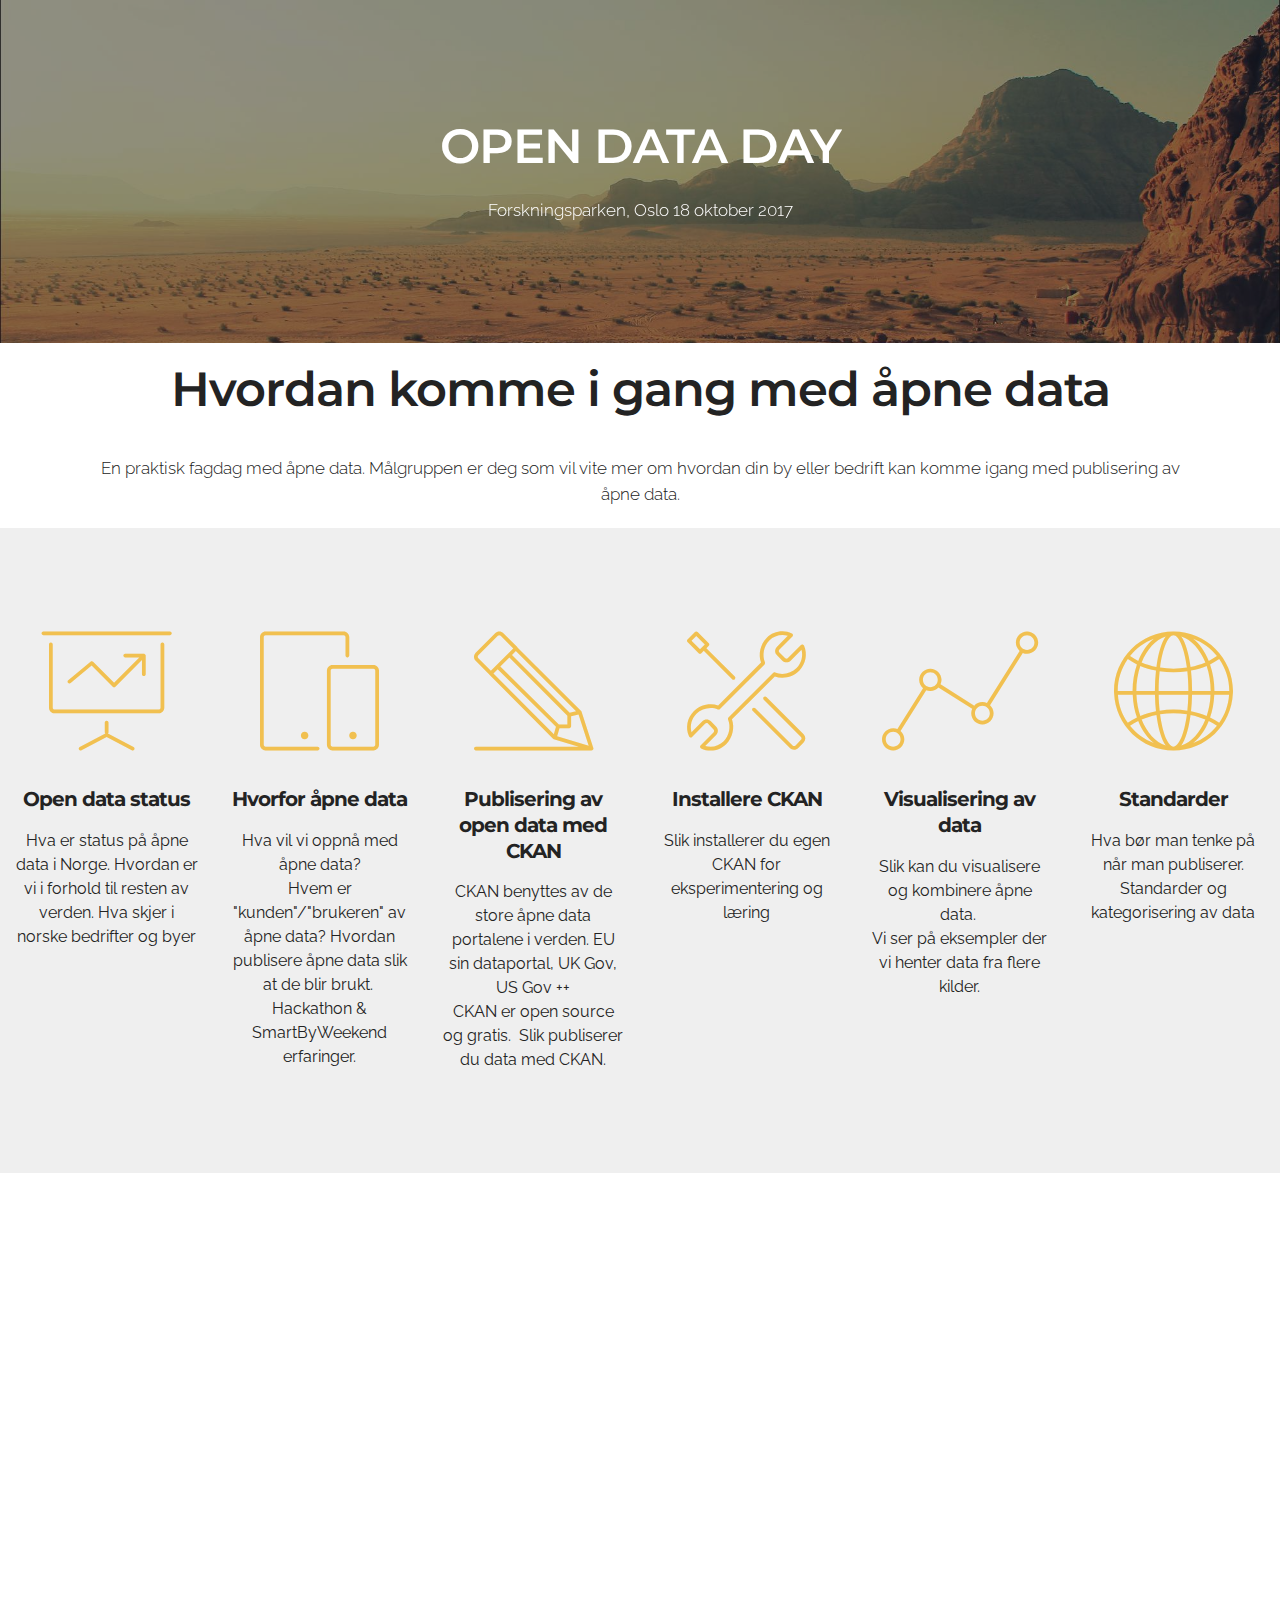
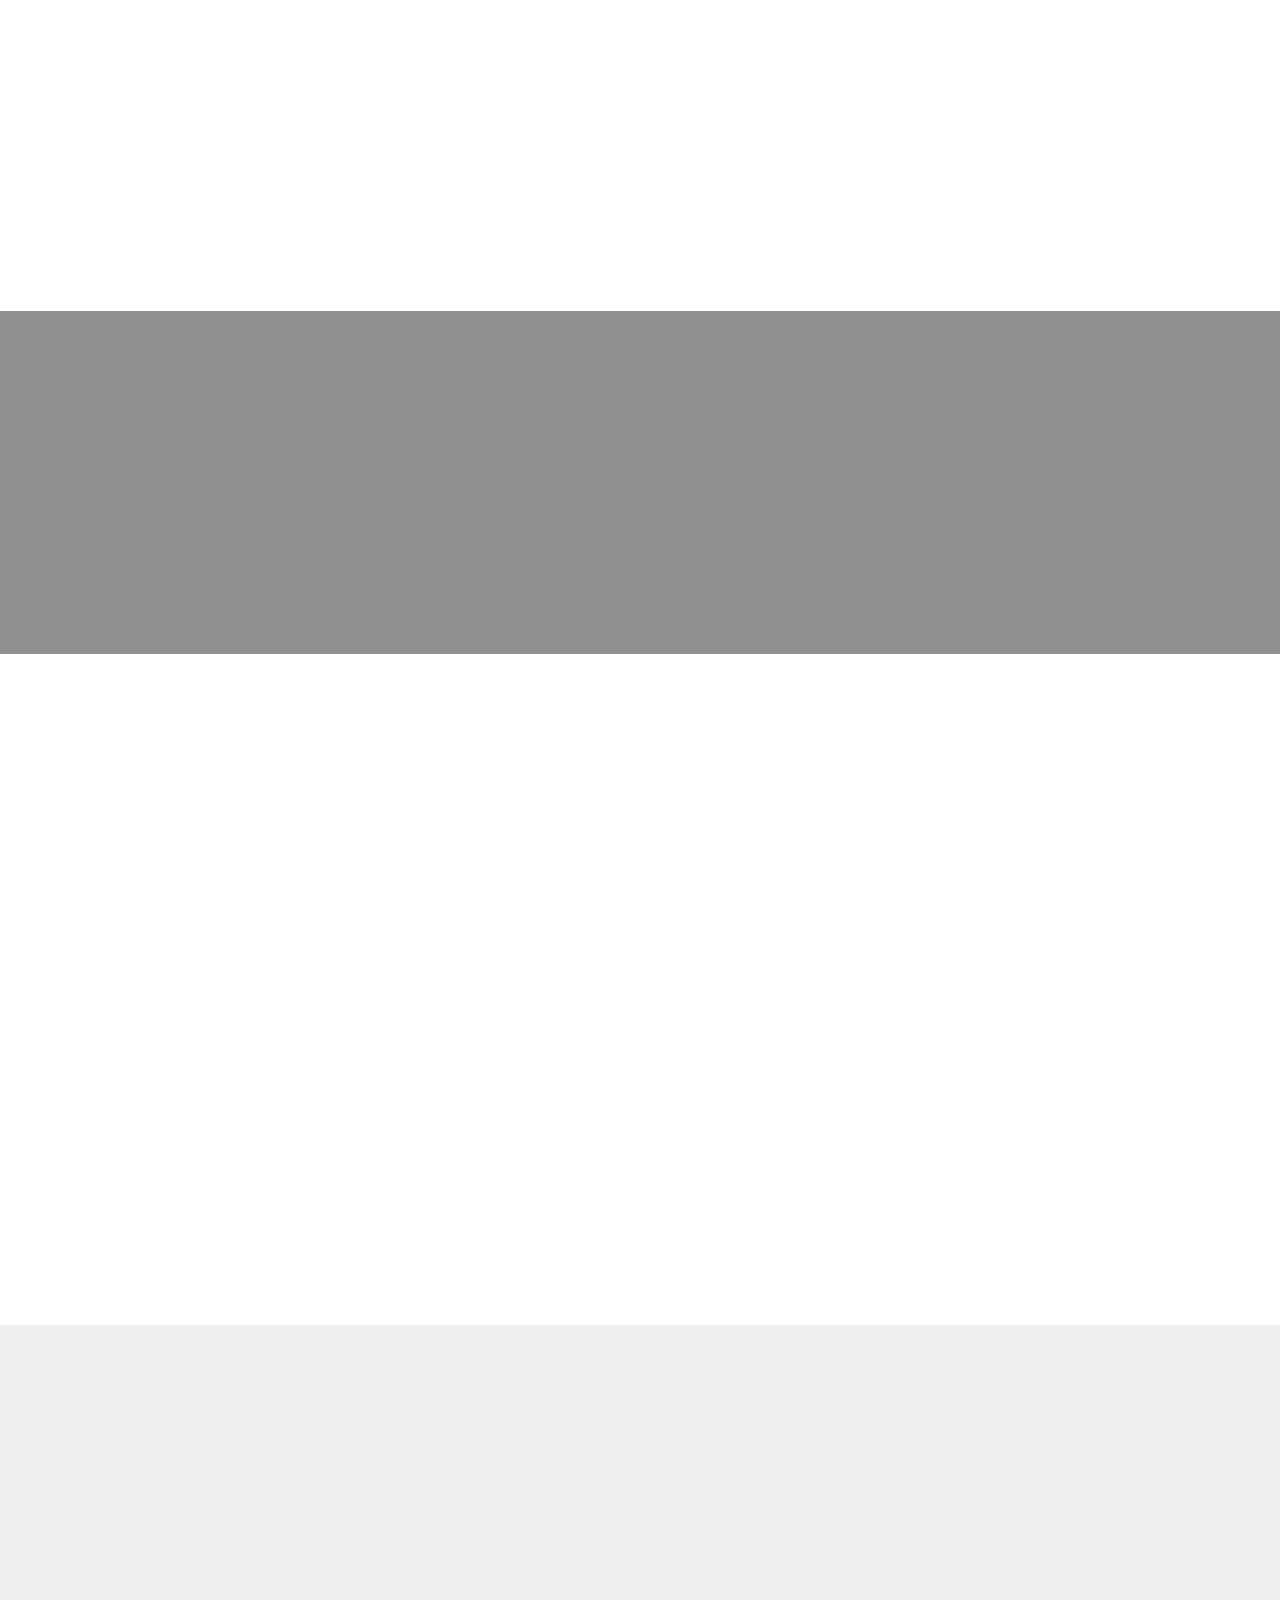
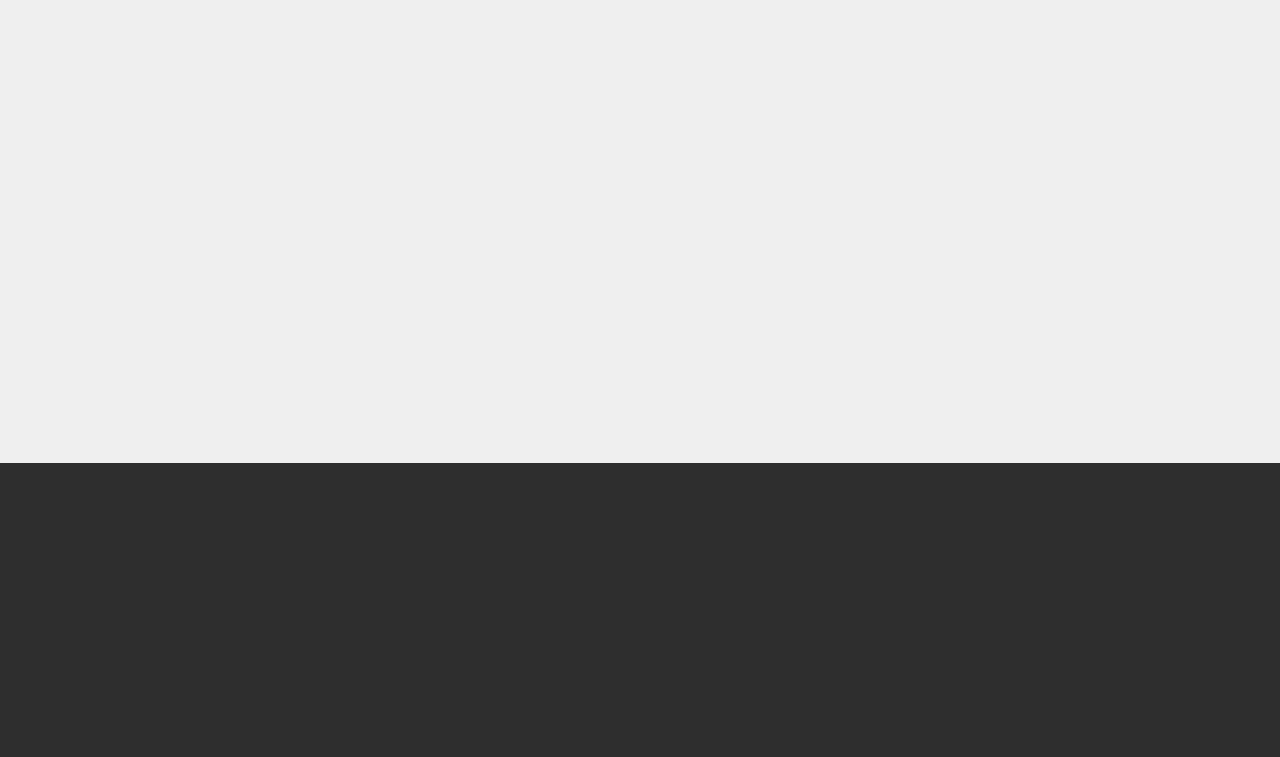
<file: index.html>
<!DOCTYPE html>
<html>
<head>
  <!-- Site made with Mobirise Website Builder v3.12.1, https://mobirise.com -->
  <meta charset="UTF-8">
  <meta http-equiv="X-UA-Compatible" content="IE=edge">
  <meta name="generator" content="Mobirise v3.12.1, mobirise.com">
  <meta name="viewport" content="width=device-width, initial-scale=1">
  <link rel="shortcut icon" href="assets/images/logo.png" type="image/x-icon">
  <meta name="description" content="En praktisk fagdag med åpne data. Målgruppen er deg som vil vite mer om hvordan din by eller bedrift kan komme igang med publisering av åpne data.">
  <title>Open Data Day - Hvordan komme i gang med åpne data</title>
  <link rel="stylesheet" href="https://fonts.googleapis.com/css?family=Lora:400,700,400italic,700italic&amp;subset=latin">
  <link rel="stylesheet" href="https://fonts.googleapis.com/css?family=Montserrat:400,700">
  <link rel="stylesheet" href="https://fonts.googleapis.com/css?family=Raleway:100,100i,200,200i,300,300i,400,400i,500,500i,600,600i,700,700i,800,800i,900,900i">
  <link rel="stylesheet" href="assets/bootstrap-material-design-font/css/material.css">
  <link rel="stylesheet" href="assets/et-line-font-plugin/style.css">
  <link rel="stylesheet" href="assets/web/assets/mobirise-icons/mobirise-icons.css">
  <link rel="stylesheet" href="assets/tether/tether.min.css">
  <link rel="stylesheet" href="assets/bootstrap/css/bootstrap.min.css">
  <link rel="stylesheet" href="assets/animate.css/animate.min.css">
  <link rel="stylesheet" href="assets/theme/css/style.css">
  <link rel="stylesheet" href="assets/mobirise/css/mbr-additional.css" type="text/css">
  
  
  
</head>
<body>

<!-- Google Analytics -->
<script>
  (function(i,s,o,g,r,a,m){i['GoogleAnalyticsObject']=r;i[r]=i[r]||function(){
  (i[r].q=i[r].q||[]).push(arguments)},i[r].l=1*new Date();a=s.createElement(o),
  m=s.getElementsByTagName(o)[0];a.async=1;a.src=g;m.parentNode.insertBefore(a,m)
  })(window,document,'script','https://www.google-analytics.com/analytics.js','ga');

  ga('create', 'UA-85082234-4', 'auto');
  ga('send', 'pageview');

</script>
<!-- /Google Analytics -->


<section class="mbr-section article mbr-parallax-background" id="msg-box8-0" style="background-image: url(assets/images/desert.jpg); padding-top: 120px; padding-bottom: 120px;">

    <div class="mbr-overlay" style="opacity: 0.5; background-color: rgb(34, 34, 34);">
    </div>
    <div class="container">
        <div class="row">
            <div class="col-md-8 col-md-offset-2 text-xs-center">
                <h3 class="mbr-section-title display-2">OPEN DATA DAY</h3>
                <div class="lead"><p>Forskningsparken, Oslo 18 oktober 2017</p></div>
                
            </div>
        </div>
    </div>

</section>

<section class="engine"><a rel="external" href="https://mobirise.com">Site Builder</a></section><section class="mbr-section mbr-section__container article" id="header3-6" style="background-color: rgb(255, 255, 255); padding-top: 20px; padding-bottom: 20px;">
    <div class="container">
        <div class="row">
            <div class="col-xs-12">
                <h3 class="mbr-section-title display-2">Hvordan komme i gang med åpne data</h3>
                
            </div>
        </div>
    </div>
</section>

<section class="mbr-section article mbr-section__container" id="content1-7" style="background-color: rgb(255, 255, 255); padding-top: 20px; padding-bottom: 20px;">

    <div class="container">
        <div class="row">
            <div class="col-xs-12 lead"><p>En praktisk fagdag med åpne data. Målgruppen er deg som vil vite mer om hvordan din by eller bedrift kan komme igang med publisering av åpne data.</p></div>
        </div>
    </div>

</section>

<section class="mbr-cards mbr-section mbr-section-nopadding" id="features6-2" style="background-color: rgb(239, 239, 239);">

    

    <div class="mbr-cards-row row">
        <div class="mbr-cards-col col-xs-12 col-lg-2" style="padding-top: 80px; padding-bottom: 80px;">
            <div class="container">
              <div class="card cart-block">
                  <div class="card-img"><a href="https://mobirise.com" class="etl-icon icon-presentation mbr-iconfont mbr-iconfont-features3"></a></div>
                  <div class="card-block">
                    <h4 class="card-title">Open data status</h4>
                    
                    <p class="card-text">Hva er status på åpne data i Norge. Hvordan er vi i forhold til resten av verden. Hva skjer i norske bedrifter og byer</p>
                    
                    </div>
                </div>
            </div>
        </div>
        <div class="mbr-cards-col col-xs-12 col-lg-2" style="padding-top: 80px; padding-bottom: 80px;">
            <div class="container">
                <div class="card cart-block">
                    <div class="card-img"><a href="https://mobirise.com" class="etl-icon icon-mobile mbr-iconfont mbr-iconfont-features3"></a></div>
                    <div class="card-block">
                        <h4 class="card-title">Hvorfor åpne data</h4>
                        
                        <p class="card-text">Hva vil vi oppnå med åpne data?<br>Hvem er "kunden"/"brukeren" av åpne data? Hvordan publisere åpne data slik at de blir brukt.&nbsp;<br>Hackathon &amp; SmartByWeekend erfaringer.<br>&nbsp;</p>
                        
                    </div>
                </div>
            </div>
        </div>
        <div class="mbr-cards-col col-xs-12 col-lg-2" style="padding-top: 80px; padding-bottom: 80px;">
            <div class="container">
                <div class="card cart-block">
                    <div class="card-img"><a href="https://mobirise.com" class="etl-icon icon-pencil mbr-iconfont mbr-iconfont-features3"></a></div>
                    <div class="card-block">
                        <h4 class="card-title">Publisering av open data med CKAN</h4>
                        
                        <p class="card-text">CKAN benyttes av de store åpne data portalene i verden. EU sin dataportal, UK Gov, US Gov ++<br>CKAN er open source og gratis. &nbsp;Slik publiserer du data med CKAN.<br></p>
                        
                    </div>
                </div>
            </div>
        </div>
        <div class="mbr-cards-col col-xs-12 col-lg-2" style="padding-top: 80px; padding-bottom: 80px;">
            <div class="container">
                <div class="card cart-block">
                    <div class="card-img"><a href="https://mobirise.com" class="etl-icon icon-tools-2 mbr-iconfont mbr-iconfont-features3"></a></div>
                    <div class="card-block">
                        <h4 class="card-title">Installere CKAN</h4>
                        
                        <p class="card-text">Slik installerer du egen CKAN for eksperimentering og læring</p>
                        
                    </div>
                </div>
            </div>
        </div>
        <div class="mbr-cards-col col-xs-12 col-lg-2" style="padding-top: 80px; padding-bottom: 80px;">
            <div class="container">
                <div class="card cart-block">
                    <div class="card-img"><a href="https://mobirise.com" class="etl-icon icon-linegraph mbr-iconfont mbr-iconfont-features3"></a></div>
                    <div class="card-block">
                        <h4 class="card-title">Visualisering av data</h4>
                        
                        <p class="card-text">Slik kan du visualisere og kombinere åpne data.&nbsp;<br>Vi ser på eksempler der vi henter data fra flere kilder.</p>
                        
                    </div>
                </div>
            </div>
        </div>
        <div class="mbr-cards-col col-xs-12 col-lg-2" style="padding-top: 80px; padding-bottom: 80px;">
            <div class="container">
                <div class="card cart-block">
                    <div class="card-img"><a href="https://mobirise.com" class="etl-icon icon-global mbr-iconfont mbr-iconfont-features3"></a></div>
                    <div class="card-block">
                        <h4 class="card-title">Standarder</h4>
                        
                        <p class="card-text">Hva bør man tenke på når man publiserer.  Standarder og kategorisering av data</p>
                        
                    </div>
                </div>
            </div>
        </div>
    </div>
</section>

<section class="mbr-section" id="form1-b" style="background-color: rgb(255, 255, 255); padding-top: 120px; padding-bottom: 120px;">
    
    <div class="mbr-section mbr-section__container mbr-section__container--middle">
        <div class="container">
            <div class="row">
                <div class="col-xs-12 text-xs-center">
                    <h3 class="mbr-section-title display-2">PÅMELDING TIL OPEN DATA DAY</h3>
                    <small class="mbr-section-subtitle">Forskningsparken, Oslo 23 August 2017</small>
                </div>
            </div>
        </div>
    </div>
    <div class="mbr-section mbr-section-nopadding">
        <div class="container">
            <div class="row">
                <div class="col-xs-12 col-lg-10 col-lg-offset-1" data-form-type="formoid">


                    <div data-form-alert="true">
                        <div hidden="" data-form-alert-success="true" class="alert alert-form alert-success text-xs-center">Thanks for filling out form!</div>
                    </div>


                    <form action="https://mobirise.com/" method="post" data-form-title="PÅMELDING TIL OPEN DATA DAY">

                        <input type="hidden" value="YfnULAZ9wRRjMIFXWuKUGXEOB3EQB5wkD2YsBQIXUHUzhPWtowRaJzdmYZsSMalIv7HSTrNIIJMR0QFuY7qt6xmsf5hyz8fOc5qd0EB9dmGjEcXIhrtZQGQ2oVb9Sx5T" data-form-email="true">

                        <div class="row row-sm-offset">

                            <div class="col-xs-12 col-md-4">
                                <div class="form-group">
                                    <label class="form-control-label" for="form1-b-name">Name<span class="form-asterisk">*</span></label>
                                    <input type="text" class="form-control" name="name" required="" data-form-field="Name" id="form1-b-name">
                                </div>
                            </div>

                            <div class="col-xs-12 col-md-4">
                                <div class="form-group">
                                    <label class="form-control-label" for="form1-b-email">Email<span class="form-asterisk">*</span></label>
                                    <input type="email" class="form-control" name="email" required="" data-form-field="Email" id="form1-b-email">
                                </div>
                            </div>

                            <div class="col-xs-12 col-md-4">
                                <div class="form-group">
                                    <label class="form-control-label" for="form1-b-phone">Phone</label>
                                    <input type="tel" class="form-control" name="phone" data-form-field="Phone" id="form1-b-phone">
                                </div>
                            </div>

                        </div>

                        <div class="form-group">
                            <label class="form-control-label" for="form1-b-message">Message</label>
                            <textarea class="form-control" name="message" rows="7" data-form-field="Message" id="form1-b-message"></textarea>
                        </div>

                        <div><button type="submit" class="btn btn-primary">CONTACT US</button></div>

                    </form>
                </div>
            </div>
        </div>
    </div>
</section>

<section class="mbr-section article mbr-parallax-background" id="msg-box8-c" style="background-image: url(assets/images/desert.jpg); padding-top: 120px; padding-bottom: 120px;">

    <div class="mbr-overlay" style="opacity: 0.5; background-color: rgb(34, 34, 34);">
    </div>
    <div class="container">
        <div class="row">
            <div class="col-md-8 col-md-offset-2 text-xs-center">
                <h3 class="mbr-section-title display-2">KURS</h3>
                <div class="lead"><p>For de som skal få det tekniske til å virke</p></div>
                
            </div>
        </div>
    </div>

</section>

<section class="mbr-section article mbr-section__container" id="content1-5" style="background-color: rgb(255, 255, 255); padding-top: 20px; padding-bottom: 20px;">

    <div class="container">
        <div class="row">
            <div class="col-xs-12 lead"><p>Dette er dagskurs beregnet på de som har ansvar for teknisk drift, &nbsp;vedlikehold og utvikling.&nbsp;</p></div>
        </div>
    </div>

</section>

<section class="mbr-cards mbr-section mbr-section-nopadding" id="features4-3" style="background-color: rgb(255, 255, 255);">

    

    <div class="mbr-cards-row row">
        <div class="mbr-cards-col col-xs-12 col-lg-2" style="padding-top: 80px; padding-bottom: 80px;">
            <div class="container">
                <div class="card cart-block">
                    <div class="card-img iconbox"><a href="https://mobirise.com" class="mbri-upload mbr-iconfont mbr-iconfont-features4" style="color: black;"></a></div>
                    <div class="card-block">
                        <h4 class="card-title">CKAN i produksjon</h4>
                        <h5 class="card-subtitle">Skalering og sikker drift</h5>
                        <p class="card-text">Vi går gjennom hvordan CKAN kan settes i produksjon på egen infrastruktur. Hvordan sette opp CKAN på skytjenester som Amazon, Azure og Bluemix med bruk av Docker.</p>
                        
                    </div>
                </div>
            </div>
        </div>
        <div class="mbr-cards-col col-xs-12 col-lg-2" style="padding-top: 80px; padding-bottom: 80px;">
            <div class="container">
                <div class="card cart-block">
                    <div class="card-img iconbox"><a href="https://mobirise.com" class="mbri-delivery mbr-iconfont mbr-iconfont-features4" style="color: black;"></a></div>
                    <div class="card-block">
                        <h4 class="card-title">Harvesters</h4>
                        <h5 class="card-subtitle">Hvordan kobler vi til andre datakilder</h5>
                        <p class="card-text">Vi går gjennom hvordan man kobler datakilder til CKAN slik at trafikk / sykkeltellinger automatisk oppdateres.<br>Slik setter du opp utviklingsmiljøet og tester før produksjon.<br><br></p>
                        
                    </div>
                </div>
          </div>
        </div>
        <div class="mbr-cards-col col-xs-12 col-lg-2" style="padding-top: 80px; padding-bottom: 80px;">
            <div class="container">
                <div class="card cart-block">
                    <div class="card-img iconbox"><a href="https://mobirise.com" class="mbri-database mbr-iconfont mbr-iconfont-features4" style="color: black;"></a></div>
                    <div class="card-block">
                        <h4 class="card-title">Konvertering av data</h4>
                        <h5 class="card-subtitle">Noen data må pyntes først</h5>
                        <p class="card-text">Data i bedriften eller byen din kommer ofte fra fagsystemer. Hvordan automatisk formatere data slik at de kan publiseres?<br>Slik setter du opp utviklingsmiljøet og tester før produksjon.</p>
                        
                    </div>
                </div>
            </div>
        </div>
        <div class="mbr-cards-col col-xs-12 col-lg-2" style="padding-top: 80px; padding-bottom: 80px;">
            <div class="container">
                <div class="card cart-block">
                    <div class="card-img iconbox"><a href="https://mobirise.com" class="mbri-website-theme mbr-iconfont mbr-iconfont-features4" style="color: black;"></a></div>
                    <div class="card-block">
                        <h4 class="card-title">Lage eget design på CKAN</h4>
                        <h5 class="card-subtitle">howto</h5>
                        <p class="card-text">Vi går gjennom hvordan du legger eget design på CKAN slik at portalen har byens eller bedriftens design. Slik setter du opp utviklingsmiljøet og tester design.</p>
                        
                    </div>
                </div>
            </div>
        </div>
        <div class="mbr-cards-col col-xs-12 col-lg-2" style="padding-top: 80px; padding-bottom: 80px;">
            <div class="container">
                <div class="card cart-block">
                    <div class="card-img iconbox"><a href="https://mobirise.com" class="mbri-lock mbr-iconfont mbr-iconfont-features4" style="color: black;"></a></div>
                    <div class="card-block">
                        <h4 class="card-title">Private data på CKAN</h4>
                        <h5 class="card-subtitle">Ikke alle data skal være åpne&nbsp;</h5>
                        <p class="card-text">Vi går gjennom hvordan CKAN kan benyttes for å dele data mellom to avdelinger uten at resten av verden ser dataene.</p>
                        
                    </div>
                </div>
            </div>
        </div>
        <div class="mbr-cards-col col-xs-12 col-lg-2" style="padding-top: 80px; padding-bottom: 80px;">
            <div class="container">
                <div class="card cart-block">
                    <div class="card-img iconbox"><a href="https://mobirise.com" class="etl-icon icon-linegraph mbr-iconfont mbr-iconfont-features4" style="color: black;"></a></div>
                    <div class="card-block">
                        <h4 class="card-title">Visualisering av data</h4>
                        <h5 class="card-subtitle">Når data blir pent å se på</h5>
                        <p class="card-text">Vi ser på kommersielle og open source verktøy for visualisering av data.</p>
                        
                    </div>
                </div>
            </div>
        </div>
    </div>
</section>

<section class="mbr-section" id="form1-d" style="background-color: rgb(239, 239, 239); padding-top: 120px; padding-bottom: 120px;">
    
    <div class="mbr-section mbr-section__container mbr-section__container--middle">
        <div class="container">
            <div class="row">
                <div class="col-xs-12 text-xs-center">
                    <h3 class="mbr-section-title display-2">JA, jeg / vi ønsker kurs i CKAN</h3>
                    <small class="mbr-section-subtitle">Legg inn kontaktinfo så kontakter vi deg</small>
                </div>
            </div>
        </div>
    </div>
    <div class="mbr-section mbr-section-nopadding">
        <div class="container">
            <div class="row">
                <div class="col-xs-12 col-lg-10 col-lg-offset-1" data-form-type="formoid">


                    <div data-form-alert="true">
                        <div hidden="" data-form-alert-success="true" class="alert alert-form alert-success text-xs-center">Thanks for filling out form!</div>
                    </div>


                    <form action="https://mobirise.com/" method="post" data-form-title="JA, jeg / vi ønsker kurs i CKAN">

                        <input type="hidden" value="Z/jmicJq5fTz+lKB0V0pvoNQ2Ye2FaqOZ4WXsVZwWoVFBrJz7uje2SAQ8qivOIRIQj6QPvFHHG4XIzBrNAmjj5JIj8NYoaz0WbwAT6L0V+L+fdZtgtfM5s3EM4SLSNw9" data-form-email="true">

                        <div class="row row-sm-offset">

                            <div class="col-xs-12 col-md-4">
                                <div class="form-group">
                                    <label class="form-control-label" for="form1-d-name">Name<span class="form-asterisk">*</span></label>
                                    <input type="text" class="form-control" name="name" required="" data-form-field="Name" id="form1-d-name">
                                </div>
                            </div>

                            <div class="col-xs-12 col-md-4">
                                <div class="form-group">
                                    <label class="form-control-label" for="form1-d-email">Email<span class="form-asterisk">*</span></label>
                                    <input type="email" class="form-control" name="email" required="" data-form-field="Email" id="form1-d-email">
                                </div>
                            </div>

                            <div class="col-xs-12 col-md-4">
                                <div class="form-group">
                                    <label class="form-control-label" for="form1-d-phone">Phone</label>
                                    <input type="tel" class="form-control" name="phone" data-form-field="Phone" id="form1-d-phone">
                                </div>
                            </div>

                        </div>

                        <div class="form-group">
                            <label class="form-control-label" for="form1-d-message">Message</label>
                            <textarea class="form-control" name="message" rows="7" data-form-field="Message" id="form1-d-message"></textarea>
                        </div>

                        <div><button type="submit" class="btn btn-primary">CONTACT US</button></div>

                    </form>
                </div>
            </div>
        </div>
    </div>
</section>

<section class="mbr-section mbr-section-md-padding mbr-footer footer1" id="contacts1-e" style="background-color: rgb(46, 46, 46); padding-top: 90px; padding-bottom: 90px;">
    
    <div class="container">
        <div class="row">
            <div class="mbr-footer-content col-xs-12 col-md-3">
                <div><img src="assets/images/sbn-logo-white-transparent-128x74.png"></div>
            </div>
            <div class="mbr-footer-content col-xs-12 col-md-3">
                <p><strong>About</strong><br>
Open data day er et arrangement fra Smarte Byer Norge<br></p>
            </div>
            <div class="mbr-footer-content col-xs-12 col-md-3">
                <p><strong>Contacts</strong><br>
Email: terje@smartebyernorge.no<br>
Phone: +47 90056958<br></p>
            </div>
            <div class="mbr-footer-content col-xs-12 col-md-3">
                <p></p><p><strong>Links</strong><br>
<a href="http://www.smartebyernorge.no">Smarte Byer Norge</a><a class="text-primary" href="https://mobirise.com/"></a><br>
<a href="http://open.smartbydata.no">Smartbydata portalen</a><a class="text-primary" href="https://mobirise.com/mobirise-free-win.zip"></a><br>
<a href="https://www.facebook.com/groups/SmarteByerNorge">Smarte byer nettverket på Facebook</a><a href="https://www.facebook.com/groups/SmarteByerNorge"></a><a class="text-primary" href="https://mobirise.com/mobirise-free-mac.zip"></a></p><p></p>
            </div>

        </div>
    </div>
</section>


  <script src="assets/web/assets/jquery/jquery.min.js"></script>
  <script src="assets/tether/tether.min.js"></script>
  <script src="assets/bootstrap/js/bootstrap.min.js"></script>
  <script src="assets/smooth-scroll/smooth-scroll.js"></script>
  <script src="assets/jarallax/jarallax.js"></script>
  <script src="assets/viewport-checker/jquery.viewportchecker.js"></script>
  <script src="assets/theme/js/script.js"></script>
  <script src="assets/formoid/formoid.min.js"></script>
  
  
  <input name="animation" type="hidden">
  </body>
</html>
</file>
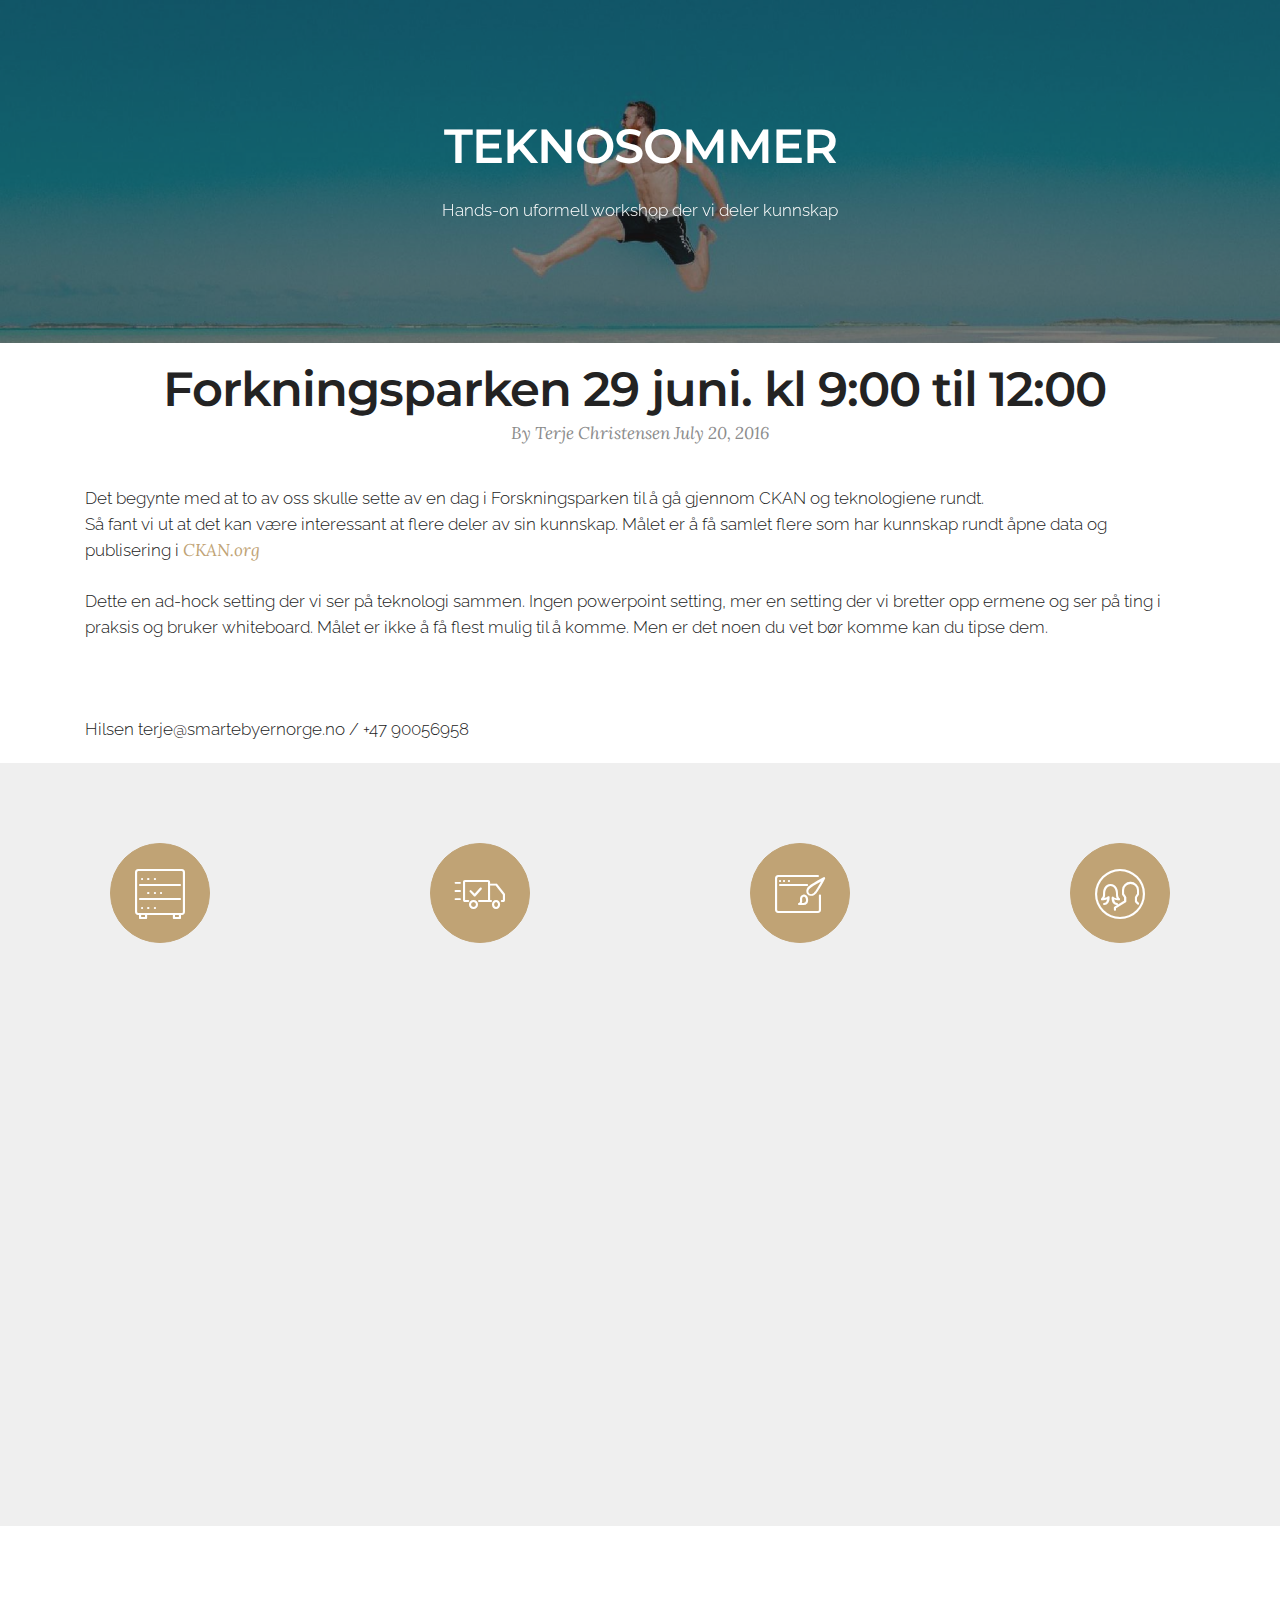
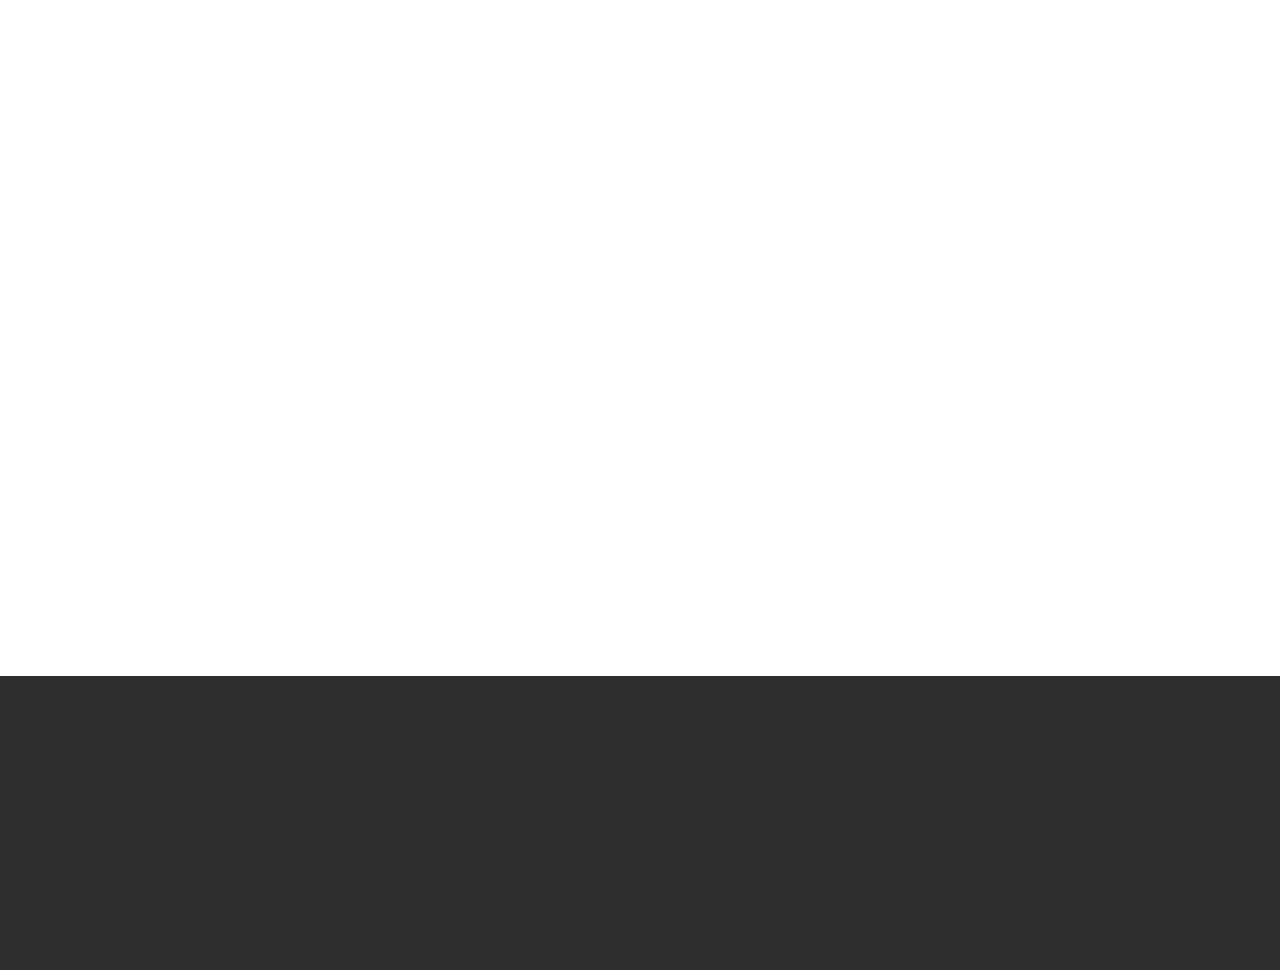
<file: teknosommer.html>
<!DOCTYPE html>
<html>
<head>
  <!-- Site made with Mobirise Website Builder v3.12.1, https://mobirise.com -->
  <meta charset="UTF-8">
  <meta http-equiv="X-UA-Compatible" content="IE=edge">
  <meta name="generator" content="Mobirise v3.12.1, mobirise.com">
  <meta name="viewport" content="width=device-width, initial-scale=1">
  <link rel="shortcut icon" href="assets/images/logo.png" type="image/x-icon">
  <meta name="description" content="Hands on der vi setter oss ned og lærer av hverandres erfaringer rundt CKAN, open data, datagraft  29 juni. kl 9:00 til 12:00 ">
  <title>Teknosommer med CKAN og open data- 29 juni. kl 9:00 til 12:00 </title>
  <link rel="stylesheet" href="https://fonts.googleapis.com/css?family=Lora:400,700,400italic,700italic&amp;subset=latin">
  <link rel="stylesheet" href="https://fonts.googleapis.com/css?family=Montserrat:400,700">
  <link rel="stylesheet" href="https://fonts.googleapis.com/css?family=Raleway:100,100i,200,200i,300,300i,400,400i,500,500i,600,600i,700,700i,800,800i,900,900i">
  <link rel="stylesheet" href="assets/bootstrap-material-design-font/css/material.css">
  <link rel="stylesheet" href="assets/web/assets/mobirise-icons/mobirise-icons.css">
  <link rel="stylesheet" href="assets/et-line-font-plugin/style.css">
  <link rel="stylesheet" href="assets/tether/tether.min.css">
  <link rel="stylesheet" href="assets/bootstrap/css/bootstrap.min.css">
  <link rel="stylesheet" href="assets/animate.css/animate.min.css">
  <link rel="stylesheet" href="assets/theme/css/style.css">
  <link rel="stylesheet" href="assets/mobirise/css/mbr-additional.css" type="text/css">
  
  
  
</head>
<body>

<!-- Google Analytics -->
<script>
  (function(i,s,o,g,r,a,m){i['GoogleAnalyticsObject']=r;i[r]=i[r]||function(){
  (i[r].q=i[r].q||[]).push(arguments)},i[r].l=1*new Date();a=s.createElement(o),
  m=s.getElementsByTagName(o)[0];a.async=1;a.src=g;m.parentNode.insertBefore(a,m)
  })(window,document,'script','https://www.google-analytics.com/analytics.js','ga');

  ga('create', 'UA-85082234-4', 'auto');
  ga('send', 'pageview');

</script>
<!-- /Google Analytics -->


<section class="mbr-section article mbr-parallax-background" id="msg-box8-i" style="background-image: url(assets/images/mbr-2000x1465.jpg); padding-top: 120px; padding-bottom: 120px;">

    <div class="mbr-overlay" style="opacity: 0.5; background-color: rgb(34, 34, 34);">
    </div>
    <div class="container">
        <div class="row">
            <div class="col-md-8 col-md-offset-2 text-xs-center">
                <h3 class="mbr-section-title display-2">TEKNOSOMMER</h3>
                <div class="lead"><p>Hands-on uformell workshop der vi deler kunnskap</p></div>
                
            </div>
        </div>
    </div>

</section>

<section class="engine"><a rel="external" href="https://mobirise.com">mobirise.com</a></section><section class="mbr-section mbr-section__container article" id="header3-k" style="background-color: rgb(255, 255, 255); padding-top: 20px; padding-bottom: 20px;">
    <div class="container">
        <div class="row">
            <div class="col-xs-12">
                <h3 class="mbr-section-title display-2">Forkningsparken 29 juni. kl 9:00 til 12:00&nbsp;</h3>
                <small class="mbr-section-subtitle">By Terje Christensen July 20, 2016</small>
            </div>
        </div>
    </div>
</section>

<section class="mbr-section article mbr-section__container" id="content1-l" style="background-color: rgb(255, 255, 255); padding-top: 20px; padding-bottom: 20px;">

    <div class="container">
        <div class="row">
            <div class="col-xs-12 lead"><p>Det begynte med at to av oss skulle sette av en dag i Forskningsparken til å gå gjennom CKAN og teknologiene rundt.</p><p>Så fant vi ut at det kan være interessant at flere deler av sin kunnskap. Målet er å få samlet flere som har kunnskap rundt åpne data og publisering i <a href="https://ckan.org/" target="_blank">CKAN.org</a></p><p><br></p><p>Dette en ad-hock setting der vi ser på teknologi sammen. Ingen powerpoint setting, mer en setting der vi bretter opp ermene og ser på ting i praksis og bruker whiteboard. Målet er ikke å få flest mulig til å komme. Men er det noen du vet bør komme kan du tipse dem.</p><p><br></p><p><br></p><p><br></p><p>Hilsen terje@smartebyernorge.no / +47 90056958</p></div>
        </div>
    </div>

</section>

<section class="mbr-cards mbr-section mbr-section-nopadding" id="features7-q" style="background-color: rgb(239, 239, 239);">

    

    <div class="mbr-cards-row row">
        <div class="mbr-cards-col col-xs-12 col-lg-3" style="padding-top: 80px; padding-bottom: 80px;">
            <div class="container">
                <div class="card cart-block">
                    <div class="card-img iconbox"><a href="https://mobirise.com" class="mbri-database mbr-iconfont mbr-iconfont-features7" style="color: rgb(255, 255, 255);"></a></div>
                    <div class="card-block">
                        <h4 class="card-title">Datagraft</h4>
                        
                        <p class="card-text">1.Brief DataGraft presentation ~ 10 mins<br>2.      Visual data profiling (new Grafterizer, to become part of DataGraft) ~ 15 mins<br>3.      New features in DataGraft ~ 15-30 mins<br>MAX 45 min<br>(Titi,&nbsp;Nikolay and Bjørn Marius from SINTEF)</p>
                        
                    </div>
                </div>
            </div>
        </div>
        <div class="mbr-cards-col col-xs-12 col-lg-3" style="padding-top: 80px; padding-bottom: 80px;">
            <div class="container">
                <div class="card cart-block">
                    <div class="card-img iconbox"><a href="https://mobirise.com" class="mbri-delivery mbr-iconfont mbr-iconfont-features7" style="color: rgb(255, 255, 255);"></a></div>
                    <div class="card-block">
                        <h4 class="card-title">Harvesters</h4>
                        
                        <p class="card-text">Several CKAN-related repositories has been developed in the OTD project.<br>-CKAN harvester for harvesting datasets from data.norge.no and geonorge.no.<br>-Ontology functionality support for CKAN.<br>MAX 45 min<br>(Shanshan from SINTEF shares experiences via skype)</p>
                        
                    </div>
                </div>
          </div>
        </div>
        <div class="mbr-cards-col col-xs-12 col-lg-3" style="padding-top: 80px; padding-bottom: 80px;">
            <div class="container">
                <div class="card cart-block">
                    <div class="card-img iconbox"><a href="https://mobirise.com" class="mbri-website-theme mbr-iconfont mbr-iconfont-features7" style="color: rgb(255, 255, 255);"></a></div>
                    <div class="card-block">
                        <h4 class="card-title">Lage eget design på CKAN</h4>
                        
                        <p class="card-text">Urbalurba er i ferd med å lage eget design på CKAN. Inspirert av Singapore , data.world og dataplatform. Viser og forklarer hvordan endre templates.<br>MAX 30 min<br>(Terje fra Urbalurba)</p>
                        
                    </div>
                </div>
            </div>
        </div>
        <div class="mbr-cards-col col-xs-12 col-lg-3" style="padding-top: 80px; padding-bottom: 80px;">
            <div class="container">
                <div class="card cart-block">
                    <div class="card-img iconbox"><a href="https://mobirise.com" class="mbri-users mbr-iconfont mbr-iconfont-features7" style="color: rgb(255, 255, 255);"></a></div>
                    <div class="card-block">
                        <h4 class="card-title">Diskusjon rundt bordet</h4>
                        
                        <p class="card-text">Hva planlegger hver enkelt å gjøre videre med CKAN og åpne data.<br>Hvordan kan vi fortsette å dele kunnskap?<br>MAX 30 min<br>(alle)</p>
                        
                    </div>
                </div>
            </div>
        </div>
        
        
    </div>
</section>

<section class="mbr-section mbr-section__container article" id="header3-s" style="background-color: rgb(239, 239, 239); padding-top: 20px; padding-bottom: 20px;">
    <div class="container">
        <div class="row">
            <div class="col-xs-12">
                <h3 class="mbr-section-title display-2">Hvor: Møterom "Bakeriet 1"</h3>
                
            </div>
        </div>
    </div>
</section>

<section class="mbr-section article mbr-section__container" id="content1-r" style="background-color: rgb(239, 239, 239); padding-top: 20px; padding-bottom: 20px;">

    <div class="container">
        <div class="row">
            <div class="col-xs-12 lead"><p>Møterom er inne i kafeteriaen &nbsp;</p><p>For de som er på skype: ID er "terchris"</p></div>
        </div>
    </div>

</section>

<section class="mbr-section mbr-section__container article" id="header3-p" style="background-color: rgb(255, 255, 255); padding-top: 20px; padding-bottom: 20px;">
    <div class="container">
        <div class="row">
            <div class="col-xs-12">
                <h3 class="mbr-section-title display-2">Andre aktuelle tema</h3>
                <small class="mbr-section-subtitle">Tema under må vi komme tilbake til&nbsp;</small>
            </div>
        </div>
    </div>
</section>

<section class="mbr-cards mbr-section mbr-section-nopadding" id="features4-m" style="background-color: rgb(255, 255, 255);">

    

    <div class="mbr-cards-row row">
        <div class="mbr-cards-col col-xs-12 col-lg-2" style="padding-top: 80px; padding-bottom: 80px;">
            <div class="container">
                <div class="card cart-block">
                    <div class="card-img iconbox"><a href="https://mobirise.com" class="mbri-database mbr-iconfont mbr-iconfont-features4" style="color: black;"></a></div>
                    <div class="card-block">
                        <h4 class="card-title">Datagraft</h4>
                        <h5 class="card-subtitle">Noen data må pyntes først</h5>
                        <p class="card-text">SINTEF har utviklet <a href="https://datagraft.net/" target="_blank">Datagraft</a>. Et verktøy for konvertering av data. &nbsp;SINTEF demonstrerer.<br>Vi ser på hvordan data fra <a href="http://statistikkbanken.oslo.kommune.no" target="_blank">statistikkbanken</a>&nbsp;i Oslo Komune er konvertert og publisert på <a href="https://data.smartbydata.no/organization/oslo" target="_blank">smartbydata</a>&nbsp;i forbindelse med <a href="http://swoslo.no" target="_blank">SmartByWeekend</a></p>
                        
                    </div>
                </div>
            </div>
        </div>
        <div class="mbr-cards-col col-xs-12 col-lg-2" style="padding-top: 80px; padding-bottom: 80px;">
            <div class="container">
                <div class="card cart-block">
                    <div class="card-img iconbox"><a href="https://mobirise.com" class="etl-icon icon-edit mbr-iconfont mbr-iconfont-features4" style="color: black;"></a></div>
                    <div class="card-block">
                        <h4 class="card-title">Enkel CKAN publisering</h4>
                        <h5 class="card-subtitle">Enkel publisering i smartbydata</h5>
                        <p class="card-text">Publisering av statiske datasett i smartbydata. Urbalurba demonstrerer på <a href="https://data.smartbydata.no/organization/oslo" target="_blank">smartbydata</a>.</p>
                        
                    </div>
                </div>
          </div>
        </div>
        <div class="mbr-cards-col col-xs-12 col-lg-2" style="padding-top: 80px; padding-bottom: 80px;">
            <div class="container">
                <div class="card cart-block">
                    <div class="card-img iconbox"><a href="https://mobirise.com" class="mbri-website-theme mbr-iconfont mbr-iconfont-features4" style="color: black;"></a></div>
                    <div class="card-block">
                        <h4 class="card-title">Lage eget design på CKAN</h4>
                        <h5 class="card-subtitle">Template system gjør at designet kan endres</h5>
                        <p class="card-text">Urbalurba er i ferd med å lage eget design på CKAN. Inspirert av <a href="https://data.gov.sg" target="_blank">Singapore</a>&nbsp;, <a href="https://data.world" target="_blank">data.world</a>&nbsp;og <a href="https://www.dataplatform.nl/data?groups[0]=onderwijs-en-wetenschap" target="_blank">dataplatform</a>.&nbsp;Viser og forklarer hvordan endre templates.</p>
                        
                    </div>
                </div>
            </div>
        </div>
        <div class="mbr-cards-col col-xs-12 col-lg-2" style="padding-top: 80px; padding-bottom: 80px;">
            <div class="container">
                <div class="card cart-block">
                    <div class="card-img iconbox"><a href="https://mobirise.com" class="mbri-delivery mbr-iconfont mbr-iconfont-features4" style="color: black;"></a></div>
                    <div class="card-block">
                        <h4 class="card-title">Harvesters</h4>
                        <h5 class="card-subtitle">Hvordan koble andre datakilder til ckan</h5>
                        <p class="card-text">Som en del av <a href="https://www.sintef.no/en/open-transport-data/" target="_blank">OpenTransportData</a> prosjektet har SINTEF har laget <a href="https://github.com/OpenTransportDataProject" target="_blank">harvester</a> som henter data fra <a href="https://data.norge.no/" target="_blank">data.norge.no</a>&nbsp;SINTEF forklarer hvordan det fungerer og demonstrerer.</p>
                        
                    </div>
                </div>
            </div>
        </div>
        <div class="mbr-cards-col col-xs-12 col-lg-2" style="padding-top: 80px; padding-bottom: 80px;">
            <div class="container">
                <div class="card cart-block">
                    <div class="card-img iconbox"><a href="https://mobirise.com" class="mbri-upload mbr-iconfont mbr-iconfont-features4" style="color: black;"></a></div>
                    <div class="card-block">
                        <h4 class="card-title">CKAN i skyen</h4>
                        <h5 class="card-subtitle">Hvordan hoste CKAN</h5>
                        <p class="card-text">Vi deler informasjon og erfaringer med hosting. Er det noen som bruker Docker?</p>
                        
                    </div>
                </div>
            </div>
        </div>
        <div class="mbr-cards-col col-xs-12 col-lg-2" style="padding-top: 80px; padding-bottom: 80px;">
            <div class="container">
                <div class="card cart-block">
                    <div class="card-img iconbox"><a href="https://mobirise.com" class="mbri-mobile2 mbr-iconfont mbr-iconfont-features4" style="color: black;"></a></div>
                    <div class="card-block">
                        <h4 class="card-title">APP utvikling mot CKAN</h4>
                        <h5 class="card-subtitle">Hvordan senke terskelen for APP utviklig</h5>
                        <p class="card-text"><a href="https://github.com/forsen" target="_blank">Erik Haider Forsén</a> sin Master oppgave var å lage komponenter og <a href="https://github.com/forsen/fusecitapplabdemo" target="_blank">demo</a> som gjør det enkelt å hente og vise data i CKAN<br><br></p>
                        
                    </div>
                </div>
            </div>
        </div>
    </div>
</section>

<section class="mbr-section mbr-section-md-padding mbr-footer footer1" id="contacts1-g" style="background-color: rgb(46, 46, 46); padding-top: 90px; padding-bottom: 90px;">
    
    <div class="container">
        <div class="row">
            <div class="mbr-footer-content col-xs-12 col-md-3">
                <div><img src="assets/images/sbn-logo-white-transparent-128x74.png"></div>
            </div>
            <div class="mbr-footer-content col-xs-12 col-md-3">
                <p><strong>About</strong><br>
Open data day er et arrangement fra Smarte Byer Norge<br></p>
            </div>
            <div class="mbr-footer-content col-xs-12 col-md-3">
                <p><strong>Contacts</strong><br>
Email: terje@smartebyernorge.no<br>
Phone: +47 90056958<br></p>
            </div>
            <div class="mbr-footer-content col-xs-12 col-md-3">
                <p></p><p><strong>Links</strong><br>
<a href="http://www.smartebyernorge.no">Smarte Byer Norge</a><a class="text-primary" href="https://mobirise.com/"></a><br>
<a href="http://open.smartbydata.no">Smartbydata portalen</a><a class="text-primary" href="https://mobirise.com/mobirise-free-win.zip"></a><br>
<a href="https://www.facebook.com/groups/SmarteByerNorge">Smarte byer nettverket på Facebook</a><a href="https://www.facebook.com/groups/SmarteByerNorge"></a><a class="text-primary" href="https://mobirise.com/mobirise-free-mac.zip"></a></p><p></p>
            </div>

        </div>
    </div>
</section>


  <script src="assets/web/assets/jquery/jquery.min.js"></script>
  <script src="assets/tether/tether.min.js"></script>
  <script src="assets/bootstrap/js/bootstrap.min.js"></script>
  <script src="assets/smooth-scroll/smooth-scroll.js"></script>
  <script src="assets/jarallax/jarallax.js"></script>
  <script src="assets/viewport-checker/jquery.viewportchecker.js"></script>
  <script src="assets/theme/js/script.js"></script>
  
  
  <input name="animation" type="hidden">
  </body>
</html>
</file>
<file: assets/bootstrap-material-design-font/css/material.css>
@font-face {
  font-family: 'Material-Design-Icons';
  src: url('../fonts/Material-Design-Icons.eot?3ocs8m');
  src: url('../fonts/Material-Design-Icons.eot?#iefix3ocs8m') format('embedded-opentype'), url('../fonts/Material-Design-Icons.woff?3ocs8m') format('woff'), url('../fonts/Material-Design-Icons.ttf?3ocs8m') format('truetype'), url('../fonts/Material-Design-Icons.svg?3ocs8m#Material-Design-Icons') format('svg');
  font-weight: normal;
  font-style: normal;
}
[class^="mdi-"],
[class*="mdi-"] {
  speak: none;
  display: inline-block;
  font-style: normal;
  font-variant:normal;
  font-weight:normal;
  /*font-size:24px;*/
  line-height:1;
  font-family:'Material-Design-Icons' !important;
  text-rendering: auto;
  
  -webkit-font-smoothing: antialiased;
  -moz-osx-font-smoothing: grayscale;
  -webkit-transform: translate(0, 0);
      -ms-transform: translate(0, 0);
          transform: translate(0, 0);
}
[class^="mdi-"]:before,
[class*="mdi-"]:before {
  display: inline-block;
  speak: none;
  text-decoration: inherit;
}
[class^="mdi-"].pull-left,
[class*="mdi-"].pull-left {
  margin-right: .3em;
}
[class^="mdi-"].pull-right,
[class*="mdi-"].pull-right {
  margin-left: .3em;
}
[class^="mdi-"].mdi-lg:before,
[class*="mdi-"].mdi-lg:before,
[class^="mdi-"].mdi-lg:after,
[class*="mdi-"].mdi-lg:after {
  font-size: 1.33333333em;
  line-height: 0.75em;
  vertical-align: -15%;
}
[class^="mdi-"].mdi-2x:before,
[class*="mdi-"].mdi-2x:before,
[class^="mdi-"].mdi-2x:after,
[class*="mdi-"].mdi-2x:after {
  font-size: 2em;
}
[class^="mdi-"].mdi-3x:before,
[class*="mdi-"].mdi-3x:before,
[class^="mdi-"].mdi-3x:after,
[class*="mdi-"].mdi-3x:after {
  font-size: 3em;
}
[class^="mdi-"].mdi-4x:before,
[class*="mdi-"].mdi-4x:before,
[class^="mdi-"].mdi-4x:after,
[class*="mdi-"].mdi-4x:after {
  font-size: 4em;
}
[class^="mdi-"].mdi-5x:before,
[class*="mdi-"].mdi-5x:before,
[class^="mdi-"].mdi-5x:after,
[class*="mdi-"].mdi-5x:after {
  font-size: 5em;
}
[class^="mdi-device-signal-cellular-"]:after,
[class^="mdi-device-battery-"]:after,
[class^="mdi-device-battery-charging-"]:after,
[class^="mdi-device-signal-cellular-connected-no-internet-"]:after,
[class^="mdi-device-signal-wifi-"]:after,
[class^="mdi-device-signal-wifi-statusbar-not-connected"]:after,
.mdi-device-network-wifi:after {
  opacity: .3;
  position: absolute;
  left: 0;
  top: 0;
  z-index: 1;
  display: inline-block;
  speak: none;
  text-decoration: inherit;
}
[class^="mdi-device-signal-cellular-"]:after {
  content: "\e758";
}
[class^="mdi-device-battery-"]:after {
  content: "\e735";
}
[class^="mdi-device-battery-charging-"]:after {
  content: "\e733";
}
[class^="mdi-device-signal-cellular-connected-no-internet-"]:after {
  content: "\e75d";
}
[class^="mdi-device-signal-wifi-"]:after,
.mdi-device-network-wifi:after {
  content: "\e765";
}
[class^="mdi-device-signal-wifi-statusbasr-not-connected"]:after {
  content: "\e8f7";
}
.mdi-device-signal-cellular-off:after,
.mdi-device-signal-cellular-null:after,
.mdi-device-signal-cellular-no-sim:after,
.mdi-device-signal-wifi-off:after,
.mdi-device-signal-wifi-4-bar:after,
.mdi-device-signal-cellular-4-bar:after,
.mdi-device-battery-alert:after,
.mdi-device-signal-cellular-connected-no-internet-4-bar:after,
.mdi-device-battery-std:after,
.mdi-device-battery-full .mdi-device-battery-unknown:after {
  content: "";
}
.mdi-fw {
  width: 1.28571429em;
  text-align: center;
}
.mdi-ul {
  padding-left: 0;
  margin-left: 2.14285714em;
  list-style-type: none;
}
.mdi-ul > li {
  position: relative;
}
.mdi-li {
  position: absolute;
  left: -2.14285714em;
  width: 2.14285714em;
  top: 0.14285714em;
  text-align: center;
}
.mdi-li.mdi-lg {
  left: -1.85714286em;
}
.mdi-border {
  padding: .2em .25em .15em;
  border: solid 0.08em #eeeeee;
  border-radius: .1em;
}
.mdi-spin {
  -webkit-animation: mdi-spin 2s infinite linear;
  animation: mdi-spin 2s infinite linear;
  -webkit-transform-origin: 50% 50%;
  -ms-transform-origin: 50% 50%;
      transform-origin: 50% 50%;
}
.mdi-pulse {
  -webkit-animation: mdi-spin 1s steps(8) infinite;
  animation: mdi-spin 1s steps(8) infinite;
  -webkit-transform-origin: 50% 50%;
  -ms-transform-origin: 50% 50%;
      transform-origin: 50% 50%;
}
@-webkit-keyframes mdi-spin {
  0% {
    -webkit-transform: rotate(0deg);
    transform: rotate(0deg);
  }
  100% {
    -webkit-transform: rotate(359deg);
    transform: rotate(359deg);
  }
}
@keyframes mdi-spin {
  0% {
    -webkit-transform: rotate(0deg);
    transform: rotate(0deg);
  }
  100% {
    -webkit-transform: rotate(359deg);
    transform: rotate(359deg);
  }
}
.mdi-rotate-90 {
  filter: progid:DXImageTransform.Microsoft.BasicImage(rotation=1);
  -webkit-transform: rotate(90deg);
  -ms-transform: rotate(90deg);
  transform: rotate(90deg);
}
.mdi-rotate-180 {
  filter: progid:DXImageTransform.Microsoft.BasicImage(rotation=2);
  -webkit-transform: rotate(180deg);
  -ms-transform: rotate(180deg);
  transform: rotate(180deg);
}
.mdi-rotate-270 {
  filter: progid:DXImageTransform.Microsoft.BasicImage(rotation=3);
  -webkit-transform: rotate(270deg);
  -ms-transform: rotate(270deg);
  transform: rotate(270deg);
}
.mdi-flip-horizontal {
  filter: progid:DXImageTransform.Microsoft.BasicImage(rotation=0, mirror=1);
  -webkit-transform: scale(-1, 1);
  -ms-transform: scale(-1, 1);
  transform: scale(-1, 1);
}
.mdi-flip-vertical {
  filter: progid:DXImageTransform.Microsoft.BasicImage(rotation=2, mirror=1);
  -webkit-transform: scale(1, -1);
  -ms-transform: scale(1, -1);
  transform: scale(1, -1);
}
:root .mdi-rotate-90,
:root .mdi-rotate-180,
:root .mdi-rotate-270,
:root .mdi-flip-horizontal,
:root .mdi-flip-vertical {
  -webkit-filter: none;
          filter: none;
}
.mdi-stack {
  position: relative;
  display: inline-block;
  width: 2em;
  height: 2em;
  line-height: 2em;
  vertical-align: middle;
}
.mdi-stack-1x,
.mdi-stack-2x {
  position: absolute;
  left: 0;
  width: 100%;
  text-align: center;
}
.mdi-stack-1x {
  line-height: inherit;
}
.mdi-stack-2x {
  font-size: 2em;
}
.mdi-inverse {
  color: #ffffff;
}
/* Start Icons */
.mdi-action-3d-rotation:before {
  content: "\e600";
}
.mdi-action-accessibility:before {
  content: "\e601";
}
.mdi-action-account-balance-wallet:before {
  content: "\e602";
}
.mdi-action-account-balance:before {
  content: "\e603";
}
.mdi-action-account-box:before {
  content: "\e604";
}
.mdi-action-account-child:before {
  content: "\e605";
}
.mdi-action-account-circle:before {
  content: "\e606";
}
.mdi-action-add-shopping-cart:before {
  content: "\e607";
}
.mdi-action-alarm-add:before {
  content: "\e608";
}
.mdi-action-alarm-off:before {
  content: "\e609";
}
.mdi-action-alarm-on:before {
  content: "\e60a";
}
.mdi-action-alarm:before {
  content: "\e60b";
}
.mdi-action-android:before {
  content: "\e60c";
}
.mdi-action-announcement:before {
  content: "\e60d";
}
.mdi-action-aspect-ratio:before {
  content: "\e60e";
}
.mdi-action-assessment:before {
  content: "\e60f";
}
.mdi-action-assignment-ind:before {
  content: "\e610";
}
.mdi-action-assignment-late:before {
  content: "\e611";
}
.mdi-action-assignment-return:before {
  content: "\e612";
}
.mdi-action-assignment-returned:before {
  content: "\e613";
}
.mdi-action-assignment-turned-in:before {
  content: "\e614";
}
.mdi-action-assignment:before {
  content: "\e615";
}
.mdi-action-autorenew:before {
  content: "\e616";
}
.mdi-action-backup:before {
  content: "\e617";
}
.mdi-action-book:before {
  content: "\e618";
}
.mdi-action-bookmark-outline:before {
  content: "\e619";
}
.mdi-action-bookmark:before {
  content: "\e61a";
}
.mdi-action-bug-report:before {
  content: "\e61b";
}
.mdi-action-cached:before {
  content: "\e61c";
}
.mdi-action-check-circle:before {
  content: "\e61d";
}
.mdi-action-class:before {
  content: "\e61e";
}
.mdi-action-credit-card:before {
  content: "\e61f";
}
.mdi-action-dashboard:before {
  content: "\e620";
}
.mdi-action-delete:before {
  content: "\e621";
}
.mdi-action-description:before {
  content: "\e622";
}
.mdi-action-dns:before {
  content: "\e623";
}
.mdi-action-done-all:before {
  content: "\e624";
}
.mdi-action-done:before {
  content: "\e625";
}
.mdi-action-event:before {
  content: "\e626";
}
.mdi-action-exit-to-app:before {
  content: "\e627";
}
.mdi-action-explore:before {
  content: "\e628";
}
.mdi-action-extension:before {
  content: "\e629";
}
.mdi-action-face-unlock:before {
  content: "\e62a";
}
.mdi-action-favorite-outline:before {
  content: "\e62b";
}
.mdi-action-favorite:before {
  content: "\e62c";
}
.mdi-action-find-in-page:before {
  content: "\e62d";
}
.mdi-action-find-replace:before {
  content: "\e62e";
}
.mdi-action-flip-to-back:before {
  content: "\e62f";
}
.mdi-action-flip-to-front:before {
  content: "\e630";
}
.mdi-action-get-app:before {
  content: "\e631";
}
.mdi-action-grade:before {
  content: "\e632";
}
.mdi-action-group-work:before {
  content: "\e633";
}
.mdi-action-help:before {
  content: "\e634";
}
.mdi-action-highlight-remove:before {
  content: "\e635";
}
.mdi-action-history:before {
  content: "\e636";
}
.mdi-action-home:before {
  content: "\e637";
}
.mdi-action-https:before {
  content: "\e638";
}
.mdi-action-info-outline:before {
  content: "\e639";
}
.mdi-action-info:before {
  content: "\e63a";
}
.mdi-action-input:before {
  content: "\e63b";
}
.mdi-action-invert-colors:before {
  content: "\e63c";
}
.mdi-action-label-outline:before {
  content: "\e63d";
}
.mdi-action-label:before {
  content: "\e63e";
}
.mdi-action-language:before {
  content: "\e63f";
}
.mdi-action-launch:before {
  content: "\e640";
}
.mdi-action-list:before {
  content: "\e641";
}
.mdi-action-lock-open:before {
  content: "\e642";
}
.mdi-action-lock-outline:before {
  content: "\e643";
}
.mdi-action-lock:before {
  content: "\e644";
}
.mdi-action-loyalty:before {
  content: "\e645";
}
.mdi-action-markunread-mailbox:before {
  content: "\e646";
}
.mdi-action-note-add:before {
  content: "\e647";
}
.mdi-action-open-in-browser:before {
  content: "\e648";
}
.mdi-action-open-in-new:before {
  content: "\e649";
}
.mdi-action-open-with:before {
  content: "\e64a";
}
.mdi-action-pageview:before {
  content: "\e64b";
}
.mdi-action-payment:before {
  content: "\e64c";
}
.mdi-action-perm-camera-mic:before {
  content: "\e64d";
}
.mdi-action-perm-contact-cal:before {
  content: "\e64e";
}
.mdi-action-perm-data-setting:before {
  content: "\e64f";
}
.mdi-action-perm-device-info:before {
  content: "\e650";
}
.mdi-action-perm-identity:before {
  content: "\e651";
}
.mdi-action-perm-media:before {
  content: "\e652";
}
.mdi-action-perm-phone-msg:before {
  content: "\e653";
}
.mdi-action-perm-scan-wifi:before {
  content: "\e654";
}
.mdi-action-picture-in-picture:before {
  content: "\e655";
}
.mdi-action-polymer:before {
  content: "\e656";
}
.mdi-action-print:before {
  content: "\e657";
}
.mdi-action-query-builder:before {
  content: "\e658";
}
.mdi-action-question-answer:before {
  content: "\e659";
}
.mdi-action-receipt:before {
  content: "\e65a";
}
.mdi-action-redeem:before {
  content: "\e65b";
}
.mdi-action-reorder:before {
  content: "\e65c";
}
.mdi-action-report-problem:before {
  content: "\e65d";
}
.mdi-action-restore:before {
  content: "\e65e";
}
.mdi-action-room:before {
  content: "\e65f";
}
.mdi-action-schedule:before {
  content: "\e660";
}
.mdi-action-search:before {
  content: "\e661";
}
.mdi-action-settings-applications:before {
  content: "\e662";
}
.mdi-action-settings-backup-restore:before {
  content: "\e663";
}
.mdi-action-settings-bluetooth:before {
  content: "\e664";
}
.mdi-action-settings-cell:before {
  content: "\e665";
}
.mdi-action-settings-display:before {
  content: "\e666";
}
.mdi-action-settings-ethernet:before {
  content: "\e667";
}
.mdi-action-settings-input-antenna:before {
  content: "\e668";
}
.mdi-action-settings-input-component:before {
  content: "\e669";
}
.mdi-action-settings-input-composite:before {
  content: "\e66a";
}
.mdi-action-settings-input-hdmi:before {
  content: "\e66b";
}
.mdi-action-settings-input-svideo:before {
  content: "\e66c";
}
.mdi-action-settings-overscan:before {
  content: "\e66d";
}
.mdi-action-settings-phone:before {
  content: "\e66e";
}
.mdi-action-settings-power:before {
  content: "\e66f";
}
.mdi-action-settings-remote:before {
  content: "\e670";
}
.mdi-action-settings-voice:before {
  content: "\e671";
}
.mdi-action-settings:before {
  content: "\e672";
}
.mdi-action-shop-two:before {
  content: "\e673";
}
.mdi-action-shop:before {
  content: "\e674";
}
.mdi-action-shopping-basket:before {
  content: "\e675";
}
.mdi-action-shopping-cart:before {
  content: "\e676";
}
.mdi-action-speaker-notes:before {
  content: "\e677";
}
.mdi-action-spellcheck:before {
  content: "\e678";
}
.mdi-action-star-rate:before {
  content: "\e679";
}
.mdi-action-stars:before {
  content: "\e67a";
}
.mdi-action-store:before {
  content: "\e67b";
}
.mdi-action-subject:before {
  content: "\e67c";
}
.mdi-action-supervisor-account:before {
  content: "\e67d";
}
.mdi-action-swap-horiz:before {
  content: "\e67e";
}
.mdi-action-swap-vert-circle:before {
  content: "\e67f";
}
.mdi-action-swap-vert:before {
  content: "\e680";
}
.mdi-action-system-update-tv:before {
  content: "\e681";
}
.mdi-action-tab-unselected:before {
  content: "\e682";
}
.mdi-action-tab:before {
  content: "\e683";
}
.mdi-action-theaters:before {
  content: "\e684";
}
.mdi-action-thumb-down:before {
  content: "\e685";
}
.mdi-action-thumb-up:before {
  content: "\e686";
}
.mdi-action-thumbs-up-down:before {
  content: "\e687";
}
.mdi-action-toc:before {
  content: "\e688";
}
.mdi-action-today:before {
  content: "\e689";
}
.mdi-action-track-changes:before {
  content: "\e68a";
}
.mdi-action-translate:before {
  content: "\e68b";
}
.mdi-action-trending-down:before {
  content: "\e68c";
}
.mdi-action-trending-neutral:before {
  content: "\e68d";
}
.mdi-action-trending-up:before {
  content: "\e68e";
}
.mdi-action-turned-in-not:before {
  content: "\e68f";
}
.mdi-action-turned-in:before {
  content: "\e690";
}
.mdi-action-verified-user:before {
  content: "\e691";
}
.mdi-action-view-agenda:before {
  content: "\e692";
}
.mdi-action-view-array:before {
  content: "\e693";
}
.mdi-action-view-carousel:before {
  content: "\e694";
}
.mdi-action-view-column:before {
  content: "\e695";
}
.mdi-action-view-day:before {
  content: "\e696";
}
.mdi-action-view-headline:before {
  content: "\e697";
}
.mdi-action-view-list:before {
  content: "\e698";
}
.mdi-action-view-module:before {
  content: "\e699";
}
.mdi-action-view-quilt:before {
  content: "\e69a";
}
.mdi-action-view-stream:before {
  content: "\e69b";
}
.mdi-action-view-week:before {
  content: "\e69c";
}
.mdi-action-visibility-off:before {
  content: "\e69d";
}
.mdi-action-visibility:before {
  content: "\e69e";
}
.mdi-action-wallet-giftcard:before {
  content: "\e69f";
}
.mdi-action-wallet-membership:before {
  content: "\e6a0";
}
.mdi-action-wallet-travel:before {
  content: "\e6a1";
}
.mdi-action-work:before {
  content: "\e6a2";
}
.mdi-alert-error:before {
  content: "\e6a3";
}
.mdi-alert-warning:before {
  content: "\e6a4";
}
.mdi-av-album:before {
  content: "\e6a5";
}
.mdi-av-closed-caption:before {
  content: "\e6a6";
}
.mdi-av-equalizer:before {
  content: "\e6a7";
}
.mdi-av-explicit:before {
  content: "\e6a8";
}
.mdi-av-fast-forward:before {
  content: "\e6a9";
}
.mdi-av-fast-rewind:before {
  content: "\e6aa";
}
.mdi-av-games:before {
  content: "\e6ab";
}
.mdi-av-hearing:before {
  content: "\e6ac";
}
.mdi-av-high-quality:before {
  content: "\e6ad";
}
.mdi-av-loop:before {
  content: "\e6ae";
}
.mdi-av-mic-none:before {
  content: "\e6af";
}
.mdi-av-mic-off:before {
  content: "\e6b0";
}
.mdi-av-mic:before {
  content: "\e6b1";
}
.mdi-av-movie:before {
  content: "\e6b2";
}
.mdi-av-my-library-add:before {
  content: "\e6b3";
}
.mdi-av-my-library-books:before {
  content: "\e6b4";
}
.mdi-av-my-library-music:before {
  content: "\e6b5";
}
.mdi-av-new-releases:before {
  content: "\e6b6";
}
.mdi-av-not-interested:before {
  content: "\e6b7";
}
.mdi-av-pause-circle-fill:before {
  content: "\e6b8";
}
.mdi-av-pause-circle-outline:before {
  content: "\e6b9";
}
.mdi-av-pause:before {
  content: "\e6ba";
}
.mdi-av-play-arrow:before {
  content: "\e6bb";
}
.mdi-av-play-circle-fill:before {
  content: "\e6bc";
}
.mdi-av-play-circle-outline:before {
  content: "\e6bd";
}
.mdi-av-play-shopping-bag:before {
  content: "\e6be";
}
.mdi-av-playlist-add:before {
  content: "\e6bf";
}
.mdi-av-queue-music:before {
  content: "\e6c0";
}
.mdi-av-queue:before {
  content: "\e6c1";
}
.mdi-av-radio:before {
  content: "\e6c2";
}
.mdi-av-recent-actors:before {
  content: "\e6c3";
}
.mdi-av-repeat-one:before {
  content: "\e6c4";
}
.mdi-av-repeat:before {
  content: "\e6c5";
}
.mdi-av-replay:before {
  content: "\e6c6";
}
.mdi-av-shuffle:before {
  content: "\e6c7";
}
.mdi-av-skip-next:before {
  content: "\e6c8";
}
.mdi-av-skip-previous:before {
  content: "\e6c9";
}
.mdi-av-snooze:before {
  content: "\e6ca";
}
.mdi-av-stop:before {
  content: "\e6cb";
}
.mdi-av-subtitles:before {
  content: "\e6cc";
}
.mdi-av-surround-sound:before {
  content: "\e6cd";
}
.mdi-av-timer:before {
  content: "\e6ce";
}
.mdi-av-video-collection:before {
  content: "\e6cf";
}
.mdi-av-videocam-off:before {
  content: "\e6d0";
}
.mdi-av-videocam:before {
  content: "\e6d1";
}
.mdi-av-volume-down:before {
  content: "\e6d2";
}
.mdi-av-volume-mute:before {
  content: "\e6d3";
}
.mdi-av-volume-off:before {
  content: "\e6d4";
}
.mdi-av-volume-up:before {
  content: "\e6d5";
}
.mdi-av-web:before {
  content: "\e6d6";
}
.mdi-communication-business:before {
  content: "\e6d7";
}
.mdi-communication-call-end:before {
  content: "\e6d8";
}
.mdi-communication-call-made:before {
  content: "\e6d9";
}
.mdi-communication-call-merge:before {
  content: "\e6da";
}
.mdi-communication-call-missed:before {
  content: "\e6db";
}
.mdi-communication-call-received:before {
  content: "\e6dc";
}
.mdi-communication-call-split:before {
  content: "\e6dd";
}
.mdi-communication-call:before {
  content: "\e6de";
}
.mdi-communication-chat:before {
  content: "\e6df";
}
.mdi-communication-clear-all:before {
  content: "\e6e0";
}
.mdi-communication-comment:before {
  content: "\e6e1";
}
.mdi-communication-contacts:before {
  content: "\e6e2";
}
.mdi-communication-dialer-sip:before {
  content: "\e6e3";
}
.mdi-communication-dialpad:before {
  content: "\e6e4";
}
.mdi-communication-dnd-on:before {
  content: "\e6e5";
}
.mdi-communication-email:before {
  content: "\e6e6";
}
.mdi-communication-forum:before {
  content: "\e6e7";
}
.mdi-communication-import-export:before {
  content: "\e6e8";
}
.mdi-communication-invert-colors-off:before {
  content: "\e6e9";
}
.mdi-communication-invert-colors-on:before {
  content: "\e6ea";
}
.mdi-communication-live-help:before {
  content: "\e6eb";
}
.mdi-communication-location-off:before {
  content: "\e6ec";
}
.mdi-communication-location-on:before {
  content: "\e6ed";
}
.mdi-communication-message:before {
  content: "\e6ee";
}
.mdi-communication-messenger:before {
  content: "\e6ef";
}
.mdi-communication-no-sim:before {
  content: "\e6f0";
}
.mdi-communication-phone:before {
  content: "\e6f1";
}
.mdi-communication-portable-wifi-off:before {
  content: "\e6f2";
}
.mdi-communication-quick-contacts-dialer:before {
  content: "\e6f3";
}
.mdi-communication-quick-contacts-mail:before {
  content: "\e6f4";
}
.mdi-communication-ring-volume:before {
  content: "\e6f5";
}
.mdi-communication-stay-current-landscape:before {
  content: "\e6f6";
}
.mdi-communication-stay-current-portrait:before {
  content: "\e6f7";
}
.mdi-communication-stay-primary-landscape:before {
  content: "\e6f8";
}
.mdi-communication-stay-primary-portrait:before {
  content: "\e6f9";
}
.mdi-communication-swap-calls:before {
  content: "\e6fa";
}
.mdi-communication-textsms:before {
  content: "\e6fb";
}
.mdi-communication-voicemail:before {
  content: "\e6fc";
}
.mdi-communication-vpn-key:before {
  content: "\e6fd";
}
.mdi-content-add-box:before {
  content: "\e6fe";
}
.mdi-content-add-circle-outline:before {
  content: "\e6ff";
}
.mdi-content-add-circle:before {
  content: "\e700";
}
.mdi-content-add:before {
  content: "\e701";
}
.mdi-content-archive:before {
  content: "\e702";
}
.mdi-content-backspace:before {
  content: "\e703";
}
.mdi-content-block:before {
  content: "\e704";
}
.mdi-content-clear:before {
  content: "\e705";
}
.mdi-content-content-copy:before {
  content: "\e706";
}
.mdi-content-content-cut:before {
  content: "\e707";
}
.mdi-content-content-paste:before {
  content: "\e708";
}
.mdi-content-create:before {
  content: "\e709";
}
.mdi-content-drafts:before {
  content: "\e70a";
}
.mdi-content-filter-list:before {
  content: "\e70b";
}
.mdi-content-flag:before {
  content: "\e70c";
}
.mdi-content-forward:before {
  content: "\e70d";
}
.mdi-content-gesture:before {
  content: "\e70e";
}
.mdi-content-inbox:before {
  content: "\e70f";
}
.mdi-content-link:before {
  content: "\e710";
}
.mdi-content-mail:before {
  content: "\e711";
}
.mdi-content-markunread:before {
  content: "\e712";
}
.mdi-content-redo:before {
  content: "\e713";
}
.mdi-content-remove-circle-outline:before {
  content: "\e714";
}
.mdi-content-remove-circle:before {
  content: "\e715";
}
.mdi-content-remove:before {
  content: "\e716";
}
.mdi-content-reply-all:before {
  content: "\e717";
}
.mdi-content-reply:before {
  content: "\e718";
}
.mdi-content-report:before {
  content: "\e719";
}
.mdi-content-save:before {
  content: "\e71a";
}
.mdi-content-select-all:before {
  content: "\e71b";
}
.mdi-content-send:before {
  content: "\e71c";
}
.mdi-content-sort:before {
  content: "\e71d";
}
.mdi-content-text-format:before {
  content: "\e71e";
}
.mdi-content-undo:before {
  content: "\e71f";
}
.mdi-editor-attach-file:before {
  content: "\e776";
}
.mdi-editor-attach-money:before {
  content: "\e777";
}
.mdi-editor-border-all:before {
  content: "\e778";
}
.mdi-editor-border-bottom:before {
  content: "\e779";
}
.mdi-editor-border-clear:before {
  content: "\e77a";
}
.mdi-editor-border-color:before {
  content: "\e77b";
}
.mdi-editor-border-horizontal:before {
  content: "\e77c";
}
.mdi-editor-border-inner:before {
  content: "\e77d";
}
.mdi-editor-border-left:before {
  content: "\e77e";
}
.mdi-editor-border-outer:before {
  content: "\e77f";
}
.mdi-editor-border-right:before {
  content: "\e780";
}
.mdi-editor-border-style:before {
  content: "\e781";
}
.mdi-editor-border-top:before {
  content: "\e782";
}
.mdi-editor-border-vertical:before {
  content: "\e783";
}
.mdi-editor-format-align-center:before {
  content: "\e784";
}
.mdi-editor-format-align-justify:before {
  content: "\e785";
}
.mdi-editor-format-align-left:before {
  content: "\e786";
}
.mdi-editor-format-align-right:before {
  content: "\e787";
}
.mdi-editor-format-bold:before {
  content: "\e788";
}
.mdi-editor-format-clear:before {
  content: "\e789";
}
.mdi-editor-format-color-fill:before {
  content: "\e78a";
}
.mdi-editor-format-color-reset:before {
  content: "\e78b";
}
.mdi-editor-format-color-text:before {
  content: "\e78c";
}
.mdi-editor-format-indent-decrease:before {
  content: "\e78d";
}
.mdi-editor-format-indent-increase:before {
  content: "\e78e";
}
.mdi-editor-format-italic:before {
  content: "\e78f";
}
.mdi-editor-format-line-spacing:before {
  content: "\e790";
}
.mdi-editor-format-list-bulleted:before {
  content: "\e791";
}
.mdi-editor-format-list-numbered:before {
  content: "\e792";
}
.mdi-editor-format-paint:before {
  content: "\e793";
}
.mdi-editor-format-quote:before {
  content: "\e794";
}
.mdi-editor-format-size:before {
  content: "\e795";
}
.mdi-editor-format-strikethrough:before {
  content: "\e796";
}
.mdi-editor-format-textdirection-l-to-r:before {
  content: "\e797";
}
.mdi-editor-format-textdirection-r-to-l:before {
  content: "\e798";
}
.mdi-editor-format-underline:before {
  content: "\e799";
}
.mdi-editor-functions:before {
  content: "\e79a";
}
.mdi-editor-insert-chart:before {
  content: "\e79b";
}
.mdi-editor-insert-comment:before {
  content: "\e79c";
}
.mdi-editor-insert-drive-file:before {
  content: "\e79d";
}
.mdi-editor-insert-emoticon:before {
  content: "\e79e";
}
.mdi-editor-insert-invitation:before {
  content: "\e79f";
}
.mdi-editor-insert-link:before {
  content: "\e7a0";
}
.mdi-editor-insert-photo:before {
  content: "\e7a1";
}
.mdi-editor-merge-type:before {
  content: "\e7a2";
}
.mdi-editor-mode-comment:before {
  content: "\e7a3";
}
.mdi-editor-mode-edit:before {
  content: "\e7a4";
}
.mdi-editor-publish:before {
  content: "\e7a5";
}
.mdi-editor-vertical-align-bottom:before {
  content: "\e7a6";
}
.mdi-editor-vertical-align-center:before {
  content: "\e7a7";
}
.mdi-editor-vertical-align-top:before {
  content: "\e7a8";
}
.mdi-editor-wrap-text:before {
  content: "\e7a9";
}
.mdi-file-attachment:before {
  content: "\e7aa";
}
.mdi-file-cloud-circle:before {
  content: "\e7ab";
}
.mdi-file-cloud-done:before {
  content: "\e7ac";
}
.mdi-file-cloud-download:before {
  content: "\e7ad";
}
.mdi-file-cloud-off:before {
  content: "\e7ae";
}
.mdi-file-cloud-queue:before {
  content: "\e7af";
}
.mdi-file-cloud-upload:before {
  content: "\e7b0";
}
.mdi-file-cloud:before {
  content: "\e7b1";
}
.mdi-file-file-download:before {
  content: "\e7b2";
}
.mdi-file-file-upload:before {
  content: "\e7b3";
}
.mdi-file-folder-open:before {
  content: "\e7b4";
}
.mdi-file-folder-shared:before {
  content: "\e7b5";
}
.mdi-file-folder:before {
  content: "\e7b6";
}
.mdi-device-access-alarm:before {
  content: "\e720";
}
.mdi-device-access-alarms:before {
  content: "\e721";
}
.mdi-device-access-time:before {
  content: "\e722";
}
.mdi-device-add-alarm:before {
  content: "\e723";
}
.mdi-device-airplanemode-off:before {
  content: "\e724";
}
.mdi-device-airplanemode-on:before {
  content: "\e725";
}
.mdi-device-battery-20:before {
  content: "\e726";
}
.mdi-device-battery-30:before {
  content: "\e727";
}
.mdi-device-battery-50:before {
  content: "\e728";
}
.mdi-device-battery-60:before {
  content: "\e729";
}
.mdi-device-battery-80:before {
  content: "\e72a";
}
.mdi-device-battery-90:before {
  content: "\e72b";
}
.mdi-device-battery-alert:before {
  content: "\e72c";
}
.mdi-device-battery-charging-20:before {
  content: "\e72d";
}
.mdi-device-battery-charging-30:before {
  content: "\e72e";
}
.mdi-device-battery-charging-50:before {
  content: "\e72f";
}
.mdi-device-battery-charging-60:before {
  content: "\e730";
}
.mdi-device-battery-charging-80:before {
  content: "\e731";
}
.mdi-device-battery-charging-90:before {
  content: "\e732";
}
.mdi-device-battery-charging-full:before {
  content: "\e733";
}
.mdi-device-battery-full:before {
  content: "\e734";
}
.mdi-device-battery-std:before {
  content: "\e735";
}
.mdi-device-battery-unknown:before {
  content: "\e736";
}
.mdi-device-bluetooth-connected:before {
  content: "\e737";
}
.mdi-device-bluetooth-disabled:before {
  content: "\e738";
}
.mdi-device-bluetooth-searching:before {
  content: "\e739";
}
.mdi-device-bluetooth:before {
  content: "\e73a";
}
.mdi-device-brightness-auto:before {
  content: "\e73b";
}
.mdi-device-brightness-high:before {
  content: "\e73c";
}
.mdi-device-brightness-low:before {
  content: "\e73d";
}
.mdi-device-brightness-medium:before {
  content: "\e73e";
}
.mdi-device-data-usage:before {
  content: "\e73f";
}
.mdi-device-developer-mode:before {
  content: "\e740";
}
.mdi-device-devices:before {
  content: "\e741";
}
.mdi-device-dvr:before {
  content: "\e742";
}
.mdi-device-gps-fixed:before {
  content: "\e743";
}
.mdi-device-gps-not-fixed:before {
  content: "\e744";
}
.mdi-device-gps-off:before {
  content: "\e745";
}
.mdi-device-location-disabled:before {
  content: "\e746";
}
.mdi-device-location-searching:before {
  content: "\e747";
}
.mdi-device-multitrack-audio:before {
  content: "\e748";
}
.mdi-device-network-cell:before {
  content: "\e749";
}
.mdi-device-network-wifi:before {
  content: "\e74a";
}
.mdi-device-nfc:before {
  content: "\e74b";
}
.mdi-device-now-wallpaper:before {
  content: "\e74c";
}
.mdi-device-now-widgets:before {
  content: "\e74d";
}
.mdi-device-screen-lock-landscape:before {
  content: "\e74e";
}
.mdi-device-screen-lock-portrait:before {
  content: "\e74f";
}
.mdi-device-screen-lock-rotation:before {
  content: "\e750";
}
.mdi-device-screen-rotation:before {
  content: "\e751";
}
.mdi-device-sd-storage:before {
  content: "\e752";
}
.mdi-device-settings-system-daydream:before {
  content: "\e753";
}
.mdi-device-signal-cellular-0-bar:before {
  content: "\e754";
}
.mdi-device-signal-cellular-1-bar:before {
  content: "\e755";
}
.mdi-device-signal-cellular-2-bar:before {
  content: "\e756";
}
.mdi-device-signal-cellular-3-bar:before {
  content: "\e757";
}
.mdi-device-signal-cellular-4-bar:before {
  content: "\e758";
}
.mdi-signal-wifi-statusbar-connected-no-internet-after:before {
  content: "\e8f6";
}
.mdi-device-signal-cellular-connected-no-internet-0-bar:before {
  content: "\e759";
}
.mdi-device-signal-cellular-connected-no-internet-1-bar:before {
  content: "\e75a";
}
.mdi-device-signal-cellular-connected-no-internet-2-bar:before {
  content: "\e75b";
}
.mdi-device-signal-cellular-connected-no-internet-3-bar:before {
  content: "\e75c";
}
.mdi-device-signal-cellular-connected-no-internet-4-bar:before {
  content: "\e75d";
}
.mdi-device-signal-cellular-no-sim:before {
  content: "\e75e";
}
.mdi-device-signal-cellular-null:before {
  content: "\e75f";
}
.mdi-device-signal-cellular-off:before {
  content: "\e760";
}
.mdi-device-signal-wifi-0-bar:before {
  content: "\e761";
}
.mdi-device-signal-wifi-1-bar:before {
  content: "\e762";
}
.mdi-device-signal-wifi-2-bar:before {
  content: "\e763";
}
.mdi-device-signal-wifi-3-bar:before {
  content: "\e764";
}
.mdi-device-signal-wifi-4-bar:before {
  content: "\e765";
}
.mdi-device-signal-wifi-off:before {
  content: "\e766";
}
.mdi-device-signal-wifi-statusbar-1-bar:before {
  content: "\e767";
}
.mdi-device-signal-wifi-statusbar-2-bar:before {
  content: "\e768";
}
.mdi-device-signal-wifi-statusbar-3-bar:before {
  content: "\e769";
}
.mdi-device-signal-wifi-statusbar-4-bar:before {
  content: "\e76a";
}
.mdi-device-signal-wifi-statusbar-connected-no-internet-:before {
  content: "\e76b";
}
.mdi-device-signal-wifi-statusbar-connected-no-internet:before {
  content: "\e76f";
}
.mdi-device-signal-wifi-statusbar-connected-no-internet-2:before {
  content: "\e76c";
}
.mdi-device-signal-wifi-statusbar-connected-no-internet-3:before {
  content: "\e76d";
}
.mdi-device-signal-wifi-statusbar-connected-no-internet-4:before {
  content: "\e76e";
}
.mdi-signal-wifi-statusbar-not-connected-after:before {
  content: "\e8f7";
}
.mdi-device-signal-wifi-statusbar-not-connected:before {
  content: "\e770";
}
.mdi-device-signal-wifi-statusbar-null:before {
  content: "\e771";
}
.mdi-device-storage:before {
  content: "\e772";
}
.mdi-device-usb:before {
  content: "\e773";
}
.mdi-device-wifi-lock:before {
  content: "\e774";
}
.mdi-device-wifi-tethering:before {
  content: "\e775";
}
.mdi-hardware-cast-connected:before {
  content: "\e7b7";
}
.mdi-hardware-cast:before {
  content: "\e7b8";
}
.mdi-hardware-computer:before {
  content: "\e7b9";
}
.mdi-hardware-desktop-mac:before {
  content: "\e7ba";
}
.mdi-hardware-desktop-windows:before {
  content: "\e7bb";
}
.mdi-hardware-dock:before {
  content: "\e7bc";
}
.mdi-hardware-gamepad:before {
  content: "\e7bd";
}
.mdi-hardware-headset-mic:before {
  content: "\e7be";
}
.mdi-hardware-headset:before {
  content: "\e7bf";
}
.mdi-hardware-keyboard-alt:before {
  content: "\e7c0";
}
.mdi-hardware-keyboard-arrow-down:before {
  content: "\e7c1";
}
.mdi-hardware-keyboard-arrow-left:before {
  content: "\e7c2";
}
.mdi-hardware-keyboard-arrow-right:before {
  content: "\e7c3";
}
.mdi-hardware-keyboard-arrow-up:before {
  content: "\e7c4";
}
.mdi-hardware-keyboard-backspace:before {
  content: "\e7c5";
}
.mdi-hardware-keyboard-capslock:before {
  content: "\e7c6";
}
.mdi-hardware-keyboard-control:before {
  content: "\e7c7";
}
.mdi-hardware-keyboard-hide:before {
  content: "\e7c8";
}
.mdi-hardware-keyboard-return:before {
  content: "\e7c9";
}
.mdi-hardware-keyboard-tab:before {
  content: "\e7ca";
}
.mdi-hardware-keyboard-voice:before {
  content: "\e7cb";
}
.mdi-hardware-keyboard:before {
  content: "\e7cc";
}
.mdi-hardware-laptop-chromebook:before {
  content: "\e7cd";
}
.mdi-hardware-laptop-mac:before {
  content: "\e7ce";
}
.mdi-hardware-laptop-windows:before {
  content: "\e7cf";
}
.mdi-hardware-laptop:before {
  content: "\e7d0";
}
.mdi-hardware-memory:before {
  content: "\e7d1";
}
.mdi-hardware-mouse:before {
  content: "\e7d2";
}
.mdi-hardware-phone-android:before {
  content: "\e7d3";
}
.mdi-hardware-phone-iphone:before {
  content: "\e7d4";
}
.mdi-hardware-phonelink-off:before {
  content: "\e7d5";
}
.mdi-hardware-phonelink:before {
  content: "\e7d6";
}
.mdi-hardware-security:before {
  content: "\e7d7";
}
.mdi-hardware-sim-card:before {
  content: "\e7d8";
}
.mdi-hardware-smartphone:before {
  content: "\e7d9";
}
.mdi-hardware-speaker:before {
  content: "\e7da";
}
.mdi-hardware-tablet-android:before {
  content: "\e7db";
}
.mdi-hardware-tablet-mac:before {
  content: "\e7dc";
}
.mdi-hardware-tablet:before {
  content: "\e7dd";
}
.mdi-hardware-tv:before {
  content: "\e7de";
}
.mdi-hardware-watch:before {
  content: "\e7df";
}
.mdi-image-add-to-photos:before {
  content: "\e7e0";
}
.mdi-image-adjust:before {
  content: "\e7e1";
}
.mdi-image-assistant-photo:before {
  content: "\e7e2";
}
.mdi-image-audiotrack:before {
  content: "\e7e3";
}
.mdi-image-blur-circular:before {
  content: "\e7e4";
}
.mdi-image-blur-linear:before {
  content: "\e7e5";
}
.mdi-image-blur-off:before {
  content: "\e7e6";
}
.mdi-image-blur-on:before {
  content: "\e7e7";
}
.mdi-image-brightness-1:before {
  content: "\e7e8";
}
.mdi-image-brightness-2:before {
  content: "\e7e9";
}
.mdi-image-brightness-3:before {
  content: "\e7ea";
}
.mdi-image-brightness-4:before {
  content: "\e7eb";
}
.mdi-image-brightness-5:before {
  content: "\e7ec";
}
.mdi-image-brightness-6:before {
  content: "\e7ed";
}
.mdi-image-brightness-7:before {
  content: "\e7ee";
}
.mdi-image-brush:before {
  content: "\e7ef";
}
.mdi-image-camera-alt:before {
  content: "\e7f0";
}
.mdi-image-camera-front:before {
  content: "\e7f1";
}
.mdi-image-camera-rear:before {
  content: "\e7f2";
}
.mdi-image-camera-roll:before {
  content: "\e7f3";
}
.mdi-image-camera:before {
  content: "\e7f4";
}
.mdi-image-center-focus-strong:before {
  content: "\e7f5";
}
.mdi-image-center-focus-weak:before {
  content: "\e7f6";
}
.mdi-image-collections:before {
  content: "\e7f7";
}
.mdi-image-color-lens:before {
  content: "\e7f8";
}
.mdi-image-colorize:before {
  content: "\e7f9";
}
.mdi-image-compare:before {
  content: "\e7fa";
}
.mdi-image-control-point-duplicate:before {
  content: "\e7fb";
}
.mdi-image-control-point:before {
  content: "\e7fc";
}
.mdi-image-crop-3-2:before {
  content: "\e7fd";
}
.mdi-image-crop-5-4:before {
  content: "\e7fe";
}
.mdi-image-crop-7-5:before {
  content: "\e7ff";
}
.mdi-image-crop-16-9:before {
  content: "\e800";
}
.mdi-image-crop-din:before {
  content: "\e801";
}
.mdi-image-crop-free:before {
  content: "\e802";
}
.mdi-image-crop-landscape:before {
  content: "\e803";
}
.mdi-image-crop-original:before {
  content: "\e804";
}
.mdi-image-crop-portrait:before {
  content: "\e805";
}
.mdi-image-crop-square:before {
  content: "\e806";
}
.mdi-image-crop:before {
  content: "\e807";
}
.mdi-image-dehaze:before {
  content: "\e808";
}
.mdi-image-details:before {
  content: "\e809";
}
.mdi-image-edit:before {
  content: "\e80a";
}
.mdi-image-exposure-minus-1:before {
  content: "\e80b";
}
.mdi-image-exposure-minus-2:before {
  content: "\e80c";
}
.mdi-image-exposure-plus-1:before {
  content: "\e80d";
}
.mdi-image-exposure-plus-2:before {
  content: "\e80e";
}
.mdi-image-exposure-zero:before {
  content: "\e80f";
}
.mdi-image-exposure:before {
  content: "\e810";
}
.mdi-image-filter-1:before {
  content: "\e811";
}
.mdi-image-filter-2:before {
  content: "\e812";
}
.mdi-image-filter-3:before {
  content: "\e813";
}
.mdi-image-filter-4:before {
  content: "\e814";
}
.mdi-image-filter-5:before {
  content: "\e815";
}
.mdi-image-filter-6:before {
  content: "\e816";
}
.mdi-image-filter-7:before {
  content: "\e817";
}
.mdi-image-filter-8:before {
  content: "\e818";
}
.mdi-image-filter-9-plus:before {
  content: "\e819";
}
.mdi-image-filter-9:before {
  content: "\e81a";
}
.mdi-image-filter-b-and-w:before {
  content: "\e81b";
}
.mdi-image-filter-center-focus:before {
  content: "\e81c";
}
.mdi-image-filter-drama:before {
  content: "\e81d";
}
.mdi-image-filter-frames:before {
  content: "\e81e";
}
.mdi-image-filter-hdr:before {
  content: "\e81f";
}
.mdi-image-filter-none:before {
  content: "\e820";
}
.mdi-image-filter-tilt-shift:before {
  content: "\e821";
}
.mdi-image-filter-vintage:before {
  content: "\e822";
}
.mdi-image-filter:before {
  content: "\e823";
}
.mdi-image-flare:before {
  content: "\e824";
}
.mdi-image-flash-auto:before {
  content: "\e825";
}
.mdi-image-flash-off:before {
  content: "\e826";
}
.mdi-image-flash-on:before {
  content: "\e827";
}
.mdi-image-flip:before {
  content: "\e828";
}
.mdi-image-gradient:before {
  content: "\e829";
}
.mdi-image-grain:before {
  content: "\e82a";
}
.mdi-image-grid-off:before {
  content: "\e82b";
}
.mdi-image-grid-on:before {
  content: "\e82c";
}
.mdi-image-hdr-off:before {
  content: "\e82d";
}
.mdi-image-hdr-on:before {
  content: "\e82e";
}
.mdi-image-hdr-strong:before {
  content: "\e82f";
}
.mdi-image-hdr-weak:before {
  content: "\e830";
}
.mdi-image-healing:before {
  content: "\e831";
}
.mdi-image-image-aspect-ratio:before {
  content: "\e832";
}
.mdi-image-image:before {
  content: "\e833";
}
.mdi-image-iso:before {
  content: "\e834";
}
.mdi-image-landscape:before {
  content: "\e835";
}
.mdi-image-leak-add:before {
  content: "\e836";
}
.mdi-image-leak-remove:before {
  content: "\e837";
}
.mdi-image-lens:before {
  content: "\e838";
}
.mdi-image-looks-3:before {
  content: "\e839";
}
.mdi-image-looks-4:before {
  content: "\e83a";
}
.mdi-image-looks-5:before {
  content: "\e83b";
}
.mdi-image-looks-6:before {
  content: "\e83c";
}
.mdi-image-looks-one:before {
  content: "\e83d";
}
.mdi-image-looks-two:before {
  content: "\e83e";
}
.mdi-image-looks:before {
  content: "\e83f";
}
.mdi-image-loupe:before {
  content: "\e840";
}
.mdi-image-movie-creation:before {
  content: "\e841";
}
.mdi-image-nature-people:before {
  content: "\e842";
}
.mdi-image-nature:before {
  content: "\e843";
}
.mdi-image-navigate-before:before {
  content: "\e844";
}
.mdi-image-navigate-next:before {
  content: "\e845";
}
.mdi-image-palette:before {
  content: "\e846";
}
.mdi-image-panorama-fisheye:before {
  content: "\e847";
}
.mdi-image-panorama-horizontal:before {
  content: "\e848";
}
.mdi-image-panorama-vertical:before {
  content: "\e849";
}
.mdi-image-panorama-wide-angle:before {
  content: "\e84a";
}
.mdi-image-panorama:before {
  content: "\e84b";
}
.mdi-image-photo-album:before {
  content: "\e84c";
}
.mdi-image-photo-camera:before {
  content: "\e84d";
}
.mdi-image-photo-library:before {
  content: "\e84e";
}
.mdi-image-photo:before {
  content: "\e84f";
}
.mdi-image-portrait:before {
  content: "\e850";
}
.mdi-image-remove-red-eye:before {
  content: "\e851";
}
.mdi-image-rotate-left:before {
  content: "\e852";
}
.mdi-image-rotate-right:before {
  content: "\e853";
}
.mdi-image-slideshow:before {
  content: "\e854";
}
.mdi-image-straighten:before {
  content: "\e855";
}
.mdi-image-style:before {
  content: "\e856";
}
.mdi-image-switch-camera:before {
  content: "\e857";
}
.mdi-image-switch-video:before {
  content: "\e858";
}
.mdi-image-tag-faces:before {
  content: "\e859";
}
.mdi-image-texture:before {
  content: "\e85a";
}
.mdi-image-timelapse:before {
  content: "\e85b";
}
.mdi-image-timer-3:before {
  content: "\e85c";
}
.mdi-image-timer-10:before {
  content: "\e85d";
}
.mdi-image-timer-auto:before {
  content: "\e85e";
}
.mdi-image-timer-off:before {
  content: "\e85f";
}
.mdi-image-timer:before {
  content: "\e860";
}
.mdi-image-tonality:before {
  content: "\e861";
}
.mdi-image-transform:before {
  content: "\e862";
}
.mdi-image-tune:before {
  content: "\e863";
}
.mdi-image-wb-auto:before {
  content: "\e864";
}
.mdi-image-wb-cloudy:before {
  content: "\e865";
}
.mdi-image-wb-incandescent:before {
  content: "\e866";
}
.mdi-image-wb-irradescent:before {
  content: "\e867";
}
.mdi-image-wb-sunny:before {
  content: "\e868";
}
.mdi-maps-beenhere:before {
  content: "\e869";
}
.mdi-maps-directions-bike:before {
  content: "\e86a";
}
.mdi-maps-directions-bus:before {
  content: "\e86b";
}
.mdi-maps-directions-car:before {
  content: "\e86c";
}
.mdi-maps-directions-ferry:before {
  content: "\e86d";
}
.mdi-maps-directions-subway:before {
  content: "\e86e";
}
.mdi-maps-directions-train:before {
  content: "\e86f";
}
.mdi-maps-directions-transit:before {
  content: "\e870";
}
.mdi-maps-directions-walk:before {
  content: "\e871";
}
.mdi-maps-directions:before {
  content: "\e872";
}
.mdi-maps-flight:before {
  content: "\e873";
}
.mdi-maps-hotel:before {
  content: "\e874";
}
.mdi-maps-layers-clear:before {
  content: "\e875";
}
.mdi-maps-layers:before {
  content: "\e876";
}
.mdi-maps-local-airport:before {
  content: "\e877";
}
.mdi-maps-local-atm:before {
  content: "\e878";
}
.mdi-maps-local-attraction:before {
  content: "\e879";
}
.mdi-maps-local-bar:before {
  content: "\e87a";
}
.mdi-maps-local-cafe:before {
  content: "\e87b";
}
.mdi-maps-local-car-wash:before {
  content: "\e87c";
}
.mdi-maps-local-convenience-store:before {
  content: "\e87d";
}
.mdi-maps-local-drink:before {
  content: "\e87e";
}
.mdi-maps-local-florist:before {
  content: "\e87f";
}
.mdi-maps-local-gas-station:before {
  content: "\e880";
}
.mdi-maps-local-grocery-store:before {
  content: "\e881";
}
.mdi-maps-local-hospital:before {
  content: "\e882";
}
.mdi-maps-local-hotel:before {
  content: "\e883";
}
.mdi-maps-local-laundry-service:before {
  content: "\e884";
}
.mdi-maps-local-library:before {
  content: "\e885";
}
.mdi-maps-local-mall:before {
  content: "\e886";
}
.mdi-maps-local-movies:before {
  content: "\e887";
}
.mdi-maps-local-offer:before {
  content: "\e888";
}
.mdi-maps-local-parking:before {
  content: "\e889";
}
.mdi-maps-local-pharmacy:before {
  content: "\e88a";
}
.mdi-maps-local-phone:before {
  content: "\e88b";
}
.mdi-maps-local-pizza:before {
  content: "\e88c";
}
.mdi-maps-local-play:before {
  content: "\e88d";
}
.mdi-maps-local-post-office:before {
  content: "\e88e";
}
.mdi-maps-local-print-shop:before {
  content: "\e88f";
}
.mdi-maps-local-restaurant:before {
  content: "\e890";
}
.mdi-maps-local-see:before {
  content: "\e891";
}
.mdi-maps-local-shipping:before {
  content: "\e892";
}
.mdi-maps-local-taxi:before {
  content: "\e893";
}
.mdi-maps-location-history:before {
  content: "\e894";
}
.mdi-maps-map:before {
  content: "\e895";
}
.mdi-maps-my-location:before {
  content: "\e896";
}
.mdi-maps-navigation:before {
  content: "\e897";
}
.mdi-maps-pin-drop:before {
  content: "\e898";
}
.mdi-maps-place:before {
  content: "\e899";
}
.mdi-maps-rate-review:before {
  content: "\e89a";
}
.mdi-maps-restaurant-menu:before {
  content: "\e89b";
}
.mdi-maps-satellite:before {
  content: "\e89c";
}
.mdi-maps-store-mall-directory:before {
  content: "\e89d";
}
.mdi-maps-terrain:before {
  content: "\e89e";
}
.mdi-maps-traffic:before {
  content: "\e89f";
}
.mdi-navigation-apps:before {
  content: "\e8a0";
}
.mdi-navigation-arrow-back:before {
  content: "\e8a1";
}
.mdi-navigation-arrow-drop-down-circle:before {
  content: "\e8a2";
}
.mdi-navigation-arrow-drop-down:before {
  content: "\e8a3";
}
.mdi-navigation-arrow-drop-up:before {
  content: "\e8a4";
}
.mdi-navigation-arrow-forward:before {
  content: "\e8a5";
}
.mdi-navigation-cancel:before {
  content: "\e8a6";
}
.mdi-navigation-check:before {
  content: "\e8a7";
}
.mdi-navigation-chevron-left:before {
  content: "\e8a8";
}
.mdi-navigation-chevron-right:before {
  content: "\e8a9";
}
.mdi-navigation-close:before {
  content: "\e8aa";
}
.mdi-navigation-expand-less:before {
  content: "\e8ab";
}
.mdi-navigation-expand-more:before {
  content: "\e8ac";
}
.mdi-navigation-fullscreen-exit:before {
  content: "\e8ad";
}
.mdi-navigation-fullscreen:before {
  content: "\e8ae";
}
.mdi-navigation-menu:before {
  content: "\e8af";
}
.mdi-navigation-more-horiz:before {
  content: "\e8b0";
}
.mdi-navigation-more-vert:before {
  content: "\e8b1";
}
.mdi-navigation-refresh:before {
  content: "\e8b2";
}
.mdi-navigation-unfold-less:before {
  content: "\e8b3";
}
.mdi-navigation-unfold-more:before {
  content: "\e8b4";
}
.mdi-notification-adb:before {
  content: "\e8b5";
}
.mdi-notification-bluetooth-audio:before {
  content: "\e8b6";
}
.mdi-notification-disc-full:before {
  content: "\e8b7";
}
.mdi-notification-dnd-forwardslash:before {
  content: "\e8b8";
}
.mdi-notification-do-not-disturb:before {
  content: "\e8b9";
}
.mdi-notification-drive-eta:before {
  content: "\e8ba";
}
.mdi-notification-event-available:before {
  content: "\e8bb";
}
.mdi-notification-event-busy:before {
  content: "\e8bc";
}
.mdi-notification-event-note:before {
  content: "\e8bd";
}
.mdi-notification-folder-special:before {
  content: "\e8be";
}
.mdi-notification-mms:before {
  content: "\e8bf";
}
.mdi-notification-more:before {
  content: "\e8c0";
}
.mdi-notification-network-locked:before {
  content: "\e8c1";
}
.mdi-notification-phone-bluetooth-speaker:before {
  content: "\e8c2";
}
.mdi-notification-phone-forwarded:before {
  content: "\e8c3";
}
.mdi-notification-phone-in-talk:before {
  content: "\e8c4";
}
.mdi-notification-phone-locked:before {
  content: "\e8c5";
}
.mdi-notification-phone-missed:before {
  content: "\e8c6";
}
.mdi-notification-phone-paused:before {
  content: "\e8c7";
}
.mdi-notification-play-download:before {
  content: "\e8c8";
}
.mdi-notification-play-install:before {
  content: "\e8c9";
}
.mdi-notification-sd-card:before {
  content: "\e8ca";
}
.mdi-notification-sim-card-alert:before {
  content: "\e8cb";
}
.mdi-notification-sms-failed:before {
  content: "\e8cc";
}
.mdi-notification-sms:before {
  content: "\e8cd";
}
.mdi-notification-sync-disabled:before {
  content: "\e8ce";
}
.mdi-notification-sync-problem:before {
  content: "\e8cf";
}
.mdi-notification-sync:before {
  content: "\e8d0";
}
.mdi-notification-system-update:before {
  content: "\e8d1";
}
.mdi-notification-tap-and-play:before {
  content: "\e8d2";
}
.mdi-notification-time-to-leave:before {
  content: "\e8d3";
}
.mdi-notification-vibration:before {
  content: "\e8d4";
}
.mdi-notification-voice-chat:before {
  content: "\e8d5";
}
.mdi-notification-vpn-lock:before {
  content: "\e8d6";
}
.mdi-social-cake:before {
  content: "\e8d7";
}
.mdi-social-domain:before {
  content: "\e8d8";
}
.mdi-social-group-add:before {
  content: "\e8d9";
}
.mdi-social-group:before {
  content: "\e8da";
}
.mdi-social-location-city:before {
  content: "\e8db";
}
.mdi-social-mood:before {
  content: "\e8dc";
}
.mdi-social-notifications-none:before {
  content: "\e8dd";
}
.mdi-social-notifications-off:before {
  content: "\e8de";
}
.mdi-social-notifications-on:before {
  content: "\e8df";
}
.mdi-social-notifications-paused:before {
  content: "\e8e0";
}
.mdi-social-notifications:before {
  content: "\e8e1";
}
.mdi-social-pages:before {
  content: "\e8e2";
}
.mdi-social-party-mode:before {
  content: "\e8e3";
}
.mdi-social-people-outline:before {
  content: "\e8e4";
}
.mdi-social-people:before {
  content: "\e8e5";
}
.mdi-social-person-add:before {
  content: "\e8e6";
}
.mdi-social-person-outline:before {
  content: "\e8e7";
}
.mdi-social-person:before {
  content: "\e8e8";
}
.mdi-social-plus-one:before {
  content: "\e8e9";
}
.mdi-social-poll:before {
  content: "\e8ea";
}
.mdi-social-public:before {
  content: "\e8eb";
}
.mdi-social-school:before {
  content: "\e8ec";
}
.mdi-social-share:before {
  content: "\e8ed";
}
.mdi-social-whatshot:before {
  content: "\e8ee";
}
.mdi-toggle-check-box-outline-blank:before {
  content: "\e8ef";
}
.mdi-toggle-check-box:before {
  content: "\e8f0";
}
.mdi-toggle-radio-button-off:before {
  content: "\e8f1";
}
.mdi-toggle-radio-button-on:before {
  content: "\e8f2";
}
.mdi-toggle-star-half:before {
  content: "\e8f3";
}
.mdi-toggle-star-outline:before {
  content: "\e8f4";
}
.mdi-toggle-star:before {
  content: "\e8f5";
}
</file>
<file: assets/et-line-font-plugin/style.css>
@font-face {
	font-family: 'et-line';
	src:url('fonts/et-line.eot');
	src:url('fonts/et-line.eot?#iefix') format('embedded-opentype'),
		url('fonts/et-line.woff') format('woff'),
		url('fonts/et-line.ttf') format('truetype'),
		url('fonts/et-line.svg#et-line') format('svg');
	font-weight: normal;
	font-style: normal;
}

/* Use the following CSS code if you want to use data attributes for inserting your icons */
.etl-icon, [data-icon]:before {
	font-family: 'et-line';
	content: attr(data-icon);
	speak: none;
	font-weight: normal;
	font-variant: normal;
	text-transform: none;
	line-height: 1;
	-webkit-font-smoothing: antialiased;
	-moz-osx-font-smoothing: grayscale;
	display:inline-block;
}

/* Use the following CSS code if you want to have a class per icon */
/*
Instead of a list of all class selectors,
you can use the generic selector below, but it's slower:
[class*="icon-"] {
*/
.icon-mobile, .icon-laptop, .icon-desktop, .icon-tablet, .icon-phone, .icon-document, .icon-documents, .icon-search, .icon-clipboard, .icon-newspaper, .icon-notebook, .icon-book-open, .icon-browser, .icon-calendar, .icon-presentation, .icon-picture, .icon-pictures, .icon-video, .icon-camera, .icon-printer, .icon-toolbox, .icon-briefcase, .icon-wallet, .icon-gift, .icon-bargraph, .icon-grid, .icon-expand, .icon-focus, .icon-edit, .icon-adjustments, .icon-ribbon, .icon-hourglass, .icon-lock, .icon-megaphone, .icon-shield, .icon-trophy, .icon-flag, .icon-map, .icon-puzzle, .icon-basket, .icon-envelope, .icon-streetsign, .icon-telescope, .icon-gears, .icon-key, .icon-paperclip, .icon-attachment, .icon-pricetags, .icon-lightbulb, .icon-layers, .icon-pencil, .icon-tools, .icon-tools-2, .icon-scissors, .icon-paintbrush, .icon-magnifying-glass, .icon-circle-compass, .icon-linegraph, .icon-mic, .icon-strategy, .icon-beaker, .icon-caution, .icon-recycle, .icon-anchor, .icon-profile-male, .icon-profile-female, .icon-bike, .icon-wine, .icon-hotairballoon, .icon-globe, .icon-genius, .icon-map-pin, .icon-dial, .icon-chat, .icon-heart, .icon-cloud, .icon-upload, .icon-download, .icon-target, .icon-hazardous, .icon-piechart, .icon-speedometer, .icon-global, .icon-compass, .icon-lifesaver, .icon-clock, .icon-aperture, .icon-quote, .icon-scope, .icon-alarmclock, .icon-refresh, .icon-happy, .icon-sad, .icon-facebook, .icon-twitter, .icon-googleplus, .icon-rss, .icon-tumblr, .icon-linkedin, .icon-dribbble {
	font-family: 'et-line';
	speak: none;
	font-style: normal;
	font-weight: normal;
	font-variant: normal;
	text-transform: none;
	line-height: 1;
	-webkit-font-smoothing: antialiased;
	-moz-osx-font-smoothing: grayscale;
	display:inline-block;
}
.icon-mobile:before {
	content: "\e000";
}
.icon-laptop:before {
	content: "\e001";
}
.icon-desktop:before {
	content: "\e002";
}
.icon-tablet:before {
	content: "\e003";
}
.icon-phone:before {
	content: "\e004";
}
.icon-document:before {
	content: "\e005";
}
.icon-documents:before {
	content: "\e006";
}
.icon-search:before {
	content: "\e007";
}
.icon-clipboard:before {
	content: "\e008";
}
.icon-newspaper:before {
	content: "\e009";
}
.icon-notebook:before {
	content: "\e00a";
}
.icon-book-open:before {
	content: "\e00b";
}
.icon-browser:before {
	content: "\e00c";
}
.icon-calendar:before {
	content: "\e00d";
}
.icon-presentation:before {
	content: "\e00e";
}
.icon-picture:before {
	content: "\e00f";
}
.icon-pictures:before {
	content: "\e010";
}
.icon-video:before {
	content: "\e011";
}
.icon-camera:before {
	content: "\e012";
}
.icon-printer:before {
	content: "\e013";
}
.icon-toolbox:before {
	content: "\e014";
}
.icon-briefcase:before {
	content: "\e015";
}
.icon-wallet:before {
	content: "\e016";
}
.icon-gift:before {
	content: "\e017";
}
.icon-bargraph:before {
	content: "\e018";
}
.icon-grid:before {
	content: "\e019";
}
.icon-expand:before {
	content: "\e01a";
}
.icon-focus:before {
	content: "\e01b";
}
.icon-edit:before {
	content: "\e01c";
}
.icon-adjustments:before {
	content: "\e01d";
}
.icon-ribbon:before {
	content: "\e01e";
}
.icon-hourglass:before {
	content: "\e01f";
}
.icon-lock:before {
	content: "\e020";
}
.icon-megaphone:before {
	content: "\e021";
}
.icon-shield:before {
	content: "\e022";
}
.icon-trophy:before {
	content: "\e023";
}
.icon-flag:before {
	content: "\e024";
}
.icon-map:before {
	content: "\e025";
}
.icon-puzzle:before {
	content: "\e026";
}
.icon-basket:before {
	content: "\e027";
}
.icon-envelope:before {
	content: "\e028";
}
.icon-streetsign:before {
	content: "\e029";
}
.icon-telescope:before {
	content: "\e02a";
}
.icon-gears:before {
	content: "\e02b";
}
.icon-key:before {
	content: "\e02c";
}
.icon-paperclip:before {
	content: "\e02d";
}
.icon-attachment:before {
	content: "\e02e";
}
.icon-pricetags:before {
	content: "\e02f";
}
.icon-lightbulb:before {
	content: "\e030";
}
.icon-layers:before {
	content: "\e031";
}
.icon-pencil:before {
	content: "\e032";
}
.icon-tools:before {
	content: "\e033";
}
.icon-tools-2:before {
	content: "\e034";
}
.icon-scissors:before {
	content: "\e035";
}
.icon-paintbrush:before {
	content: "\e036";
}
.icon-magnifying-glass:before {
	content: "\e037";
}
.icon-circle-compass:before {
	content: "\e038";
}
.icon-linegraph:before {
	content: "\e039";
}
.icon-mic:before {
	content: "\e03a";
}
.icon-strategy:before {
	content: "\e03b";
}
.icon-beaker:before {
	content: "\e03c";
}
.icon-caution:before {
	content: "\e03d";
}
.icon-recycle:before {
	content: "\e03e";
}
.icon-anchor:before {
	content: "\e03f";
}
.icon-profile-male:before {
	content: "\e040";
}
.icon-profile-female:before {
	content: "\e041";
}
.icon-bike:before {
	content: "\e042";
}
.icon-wine:before {
	content: "\e043";
}
.icon-hotairballoon:before {
	content: "\e044";
}
.icon-globe:before {
	content: "\e045";
}
.icon-genius:before {
	content: "\e046";
}
.icon-map-pin:before {
	content: "\e047";
}
.icon-dial:before {
	content: "\e048";
}
.icon-chat:before {
	content: "\e049";
}
.icon-heart:before {
	content: "\e04a";
}
.icon-cloud:before {
	content: "\e04b";
}
.icon-upload:before {
	content: "\e04c";
}
.icon-download:before {
	content: "\e04d";
}
.icon-target:before {
	content: "\e04e";
}
.icon-hazardous:before {
	content: "\e04f";
}
.icon-piechart:before {
	content: "\e050";
}
.icon-speedometer:before {
	content: "\e051";
}
.icon-global:before {
	content: "\e052";
}
.icon-compass:before {
	content: "\e053";
}
.icon-lifesaver:before {
	content: "\e054";
}
.icon-clock:before {
	content: "\e055";
}
.icon-aperture:before {
	content: "\e056";
}
.icon-quote:before {
	content: "\e057";
}
.icon-scope:before {
	content: "\e058";
}
.icon-alarmclock:before {
	content: "\e059";
}
.icon-refresh:before {
	content: "\e05a";
}
.icon-happy:before {
	content: "\e05b";
}
.icon-sad:before {
	content: "\e05c";
}
.icon-facebook:before {
	content: "\e05d";
}
.icon-twitter:before {
	content: "\e05e";
}
.icon-googleplus:before {
	content: "\e05f";
}
.icon-rss:before {
	content: "\e060";
}
.icon-tumblr:before {
	content: "\e061";
}
.icon-linkedin:before {
	content: "\e062";
}
.icon-dribbble:before {
	content: "\e063";
}
</file>
<file: assets/web/assets/mobirise-icons/mobirise-icons.css>
@font-face {
  font-family: 'MobiriseIcons';
  src:  url('mobirise-icons.eot?spat4u');
  src:  url('mobirise-icons.eot?spat4u#iefix') format('embedded-opentype'),
    url('mobirise-icons.ttf?spat4u') format('truetype'),
    url('mobirise-icons.woff?spat4u') format('woff'),
    url('mobirise-icons.svg?spat4u#MobiriseIcons') format('svg');
  font-weight: normal;
  font-style: normal;
}

[class^="mbri-"], [class*=" mbri-"] {
  /* use !important to prevent issues with browser extensions that change fonts */
  font-family: MobiriseIcons !important;
  speak: none;
  font-style: normal;
  font-weight: normal;
  font-variant: normal;
  text-transform: none;
  line-height: 1;

  /* Better Font Rendering =========== */
  -webkit-font-smoothing: antialiased;
  -moz-osx-font-smoothing: grayscale;
}

.mbri-alert:before {
  content: "\e900";
}
.mbri-android:before {
  content: "\e901";
}
.mbri-apple:before {
  content: "\e902";
}
.mbri-arrow-next:before {
  content: "\e903";
}
.mbri-arrow-prev:before {
  content: "\e904";
}
.mbri-bookmark:before {
  content: "\e905";
}
.mbri-bootstrap:before {
  content: "\e906";
}
.mbri-briefcase:before {
  content: "\e907";
}
.mbri-browse:before {
  content: "\e908";
}
.mbri-calendar:before {
  content: "\e909";
}
.mbri-camera:before {
  content: "\e90a";
}
.mbri-cart-add:before {
  content: "\e90b";
}
.mbri-cart-full:before {
  content: "\e90c";
}
.mbri-cash:before {
  content: "\e90d";
}
.mbri-change-style:before {
  content: "\e90e";
}
.mbri-chat:before {
  content: "\e90f";
}
.mbri-clock:before {
  content: "\e910";
}
.mbri-close:before {
  content: "\e911";
}
.mbri-cloud:before {
  content: "\e912";
}
.mbri-code:before {
  content: "\e913";
}
.mbri-contact-form:before {
  content: "\e914";
}
.mbri-credit-card:before {
  content: "\e915";
}
.mbri-cursor-click:before {
  content: "\e916";
}
.mbri-cust-feedback:before {
  content: "\e917";
}
.mbri-database:before {
  content: "\e918";
}
.mbri-delivery:before {
  content: "\e919";
}
.mbri-desktop:before {
  content: "\e91a";
}
.mbri-devices:before {
  content: "\e91b";
}
.mbri-down:before {
  content: "\e91c";
}
.mbri-download:before {
  content: "\e972";
}
.mbri-drag-n-drop:before {
  content: "\e91e";
}
.mbri-edit:before {
  content: "\e91f";
}
.mbri-edit2:before {
  content: "\e920";
}
.mbri-error:before {
  content: "\e921";
}
.mbri-extension:before {
  content: "\e922";
}
.mbri-features:before {
  content: "\e923";
}
.mbri-file:before {
  content: "\e924";
}
.mbri-flag:before {
  content: "\e925";
}
.mbri-folder:before {
  content: "\e926";
}
.mbri-gift:before {
  content: "\e927";
}
.mbri-globe:before {
  content: "\e928";
}
.mbri-globe-2:before {
  content: "\e929";
}
.mbri-growing-chart:before {
  content: "\e92a";
}
.mbri-hearth:before {
  content: "\e92b";
}
.mbri-help:before {
  content: "\e92c";
}
.mbri-home:before {
  content: "\e92d";
}
.mbri-hot-cup:before {
  content: "\e92e";
}
.mbri-idea:before {
  content: "\e92f";
}
.mbri-image-gallery:before {
  content: "\e930";
}
.mbri-image-slider:before {
  content: "\e931";
}
.mbri-info:before {
  content: "\e932";
}
.mbri-key:before {
  content: "\e933";
}
.mbri-laptop:before {
  content: "\e934";
}
.mbri-layers:before {
  content: "\e935";
}
.mbri-left:before {
  content: "\e936";
}
.mbri-letter:before {
  content: "\e937";
}
.mbri-like:before {
  content: "\e938";
}
.mbri-link:before {
  content: "\e939";
}
.mbri-lock:before {
  content: "\e93a";
}
.mbri-login:before {
  content: "\e93b";
}
.mbri-logout:before {
  content: "\e93c";
}
.mbri-magic-stick:before {
  content: "\e93d";
}
.mbri-map-pin:before {
  content: "\e93e";
}
.mbri-menu:before {
  content: "\e93f";
}
.mbri-mobile:before {
  content: "\e940";
}
.mbri-mobile2:before {
  content: "\e941";
}
.mbri-mobirise:before {
  content: "\e942";
}
.mbri-music:before {
  content: "\e943";
}
.mbri-new-file:before {
  content: "\e944";
}
.mbri-opened-folder:before {
  content: "\e945";
}
.mbri-pages:before {
  content: "\e946";
}
.mbri-paper-plane:before {
  content: "\e947";
}
.mbri-paperclip:before {
  content: "\e948";
}
.mbri-photo:before {
  content: "\e949";
}
.mbri-photos:before {
  content: "\e94a";
}
.mbri-pin:before {
  content: "\e94b";
}
.mbri-play:before {
  content: "\e94c";
}
.mbri-plus:before {
  content: "\e94d";
}
.mbri-preview:before {
  content: "\e94e";
}
.mbri-print:before {
  content: "\e94f";
}
.mbri-protect:before {
  content: "\e950";
}
.mbri-question:before {
  content: "\e951";
}
.mbri-quote:before {
  content: "\e952";
}
.mbri-refresh:before {
  content: "\e953";
}
.mbri-responsive:before {
  content: "\e954";
}
.mbri-right:before {
  content: "\e955";
}
.mbri-rocket:before {
  content: "\e956";
}
.mbri-sad-face:before {
  content: "\e957";
}
.mbri-sale:before {
  content: "\e958";
}
.mbri-save:before {
  content: "\e959";
}
.mbri-search:before {
  content: "\e95a";
}
.mbri-setting:before {
  content: "\e95b";
}
.mbri-setting2:before {
  content: "\e95c";
}
.mbri-setting3:before {
  content: "\e95d";
}
.mbri-share:before {
  content: "\e95e";
}
.mbri-shopping-bag:before {
  content: "\e95f";
}
.mbri-shopping-basket:before {
  content: "\e960";
}
.mbri-shopping-cart:before {
  content: "\e961";
}
.mbri-sites:before {
  content: "\e962";
}
.mbri-smile-face:before {
  content: "\e963";
}
.mbri-speed:before {
  content: "\e964";
}
.mbri-star:before {
  content: "\e965";
}
.mbri-success:before {
  content: "\e966";
}
.mbri-sun:before {
  content: "\e967";
}
.mbri-tablet:before {
  content: "\e968";
}
.mbri-target:before {
  content: "\e969";
}
.mbri-timer:before {
  content: "\e96a";
}
.mbri-to-ftp:before {
  content: "\e96b";
}
.mbri-to-local-drive:before {
  content: "\e96c";
}
.mbri-touch-swipe:before {
  content: "\e96d";
}
.mbri-touch:before {
  content: "\e96e";
}
.mbri-trash:before {
  content: "\e96f";
}
.mbri-unlock:before {
  content: "\e970";
}
.mbri-up:before {
  content: "\e971";
}
.mbri-upload:before {
  content: "\e91d";
}
.mbri-user:before {
  content: "\e973";
}
.mbri-user2:before {
  content: "\e974";
}
.mbri-users:before {
  content: "\e975";
}
.mbri-video:before {
  content: "\e976";
}
.mbri-video-play:before {
  content: "\e977";
}
.mbri-watch:before {
  content: "\e978";
}
.mbri-website-theme:before {
  content: "\e979";
}
.mbri-wifi:before {
  content: "\e97a";
}
.mbri-windows:before {
  content: "\e97b";
}
</file>
<file: assets/mobirise/css/mbr-additional.css>
@import url(https://fonts.googleapis.com/css?family=Montserrat:400,700);
@import url(https://fonts.googleapis.com/css?family=Lora:400,700);
@import url(https://fonts.googleapis.com/css?family=Raleway:400,300,700);



body,
input,
textarea,
.mbr-company .list-group-text {
  font-family: 'Raleway', sans-serif;
}
.mbr-footer-content li,
.mbr-footer .mbr-contacts li {
  font-family: 'Raleway', sans-serif;
}
.btn,
.alert,
h1,
h2,
h3,
h4,
h5,
h6,
.h1,
.h2,
.h3,
.h4,
.h5,
.h6,
.display-1,
.display-2,
.display-3,
.display-4,
.mbr-figure .mbr-figure-caption,
.mbr-gallery-title,
.mbr-map [data-state-details],
.mbr-price {
  font-family: 'Montserrat', sans-serif;
}
.mbr-footer-content h1,
.mbr-footer .mbr-contacts h1,
.mbr-footer-content h2,
.mbr-footer .mbr-contacts h2,
.mbr-footer-content h3,
.mbr-footer .mbr-contacts h3,
.mbr-footer-content h4,
.mbr-footer .mbr-contacts h4,
.mbr-footer-content p strong,
.mbr-footer .mbr-contacts p strong,
.mbr-footer-content strong,
.mbr-footer .mbr-contacts strong {
  font-family: 'Montserrat', sans-serif;
}
.btn-sm,
.lead a,
.lead blockquote,
.mbr-section-subtitle,
.mbr-section-hero .mbr-section-lead,
.mbr-cards .card-subtitle,
.mbr-testimonial .card-block {
  font-family: 'Lora', serif;
}
.mbr-author-name {
  font-family: 'Montserrat', sans-serif;
}
.mbr-author-desc {
  font-family: 'Lora', serif;
}
.mbr-plan-title {
  font-family: 'Montserrat', sans-serif;
}
.mbr-plan-subtitle,
.mbr-plan-price-desc {
  font-family: 'Lora', serif;
}
.bg-primary {
  background-color: #c0a375 !important;
}
.bg-success {
  background-color: #90a878 !important;
}
.bg-info {
  background-color: #7e9b9f !important;
}
.bg-warning {
  background-color: #f3c649 !important;
}
.bg-danger {
  background-color: #f28281 !important;
}
.btn-primary {
  background-color: #c0a375;
  border-color: #c0a375;
  color: #ffffff;
}
.btn-primary:hover,
.btn-primary:focus,
.btn-primary.focus,
.btn-primary:active,
.btn-primary.active {
  color: #ffffff;
  background-color: #a07e49;
  border-color: #a07e49;
}
.btn-primary.disabled,
.btn-primary:disabled {
  color: #ffffff !important;
  background-color: #a07e49 !important;
  border-color: #a07e49 !important;
}
.btn-secondary {
  background-color: #bfcecb;
  border-color: #bfcecb;
  color: #ffffff;
}
.btn-secondary:hover,
.btn-secondary:focus,
.btn-secondary.focus,
.btn-secondary:active,
.btn-secondary.active {
  color: #ffffff;
  background-color: #94ada8;
  border-color: #94ada8;
}
.btn-secondary.disabled,
.btn-secondary:disabled {
  color: #ffffff !important;
  background-color: #94ada8 !important;
  border-color: #94ada8 !important;
}
.btn-info {
  background-color: #7e9b9f;
  border-color: #7e9b9f;
  color: #ffffff;
}
.btn-info:hover,
.btn-info:focus,
.btn-info.focus,
.btn-info:active,
.btn-info.active {
  color: #ffffff;
  background-color: #597478;
  border-color: #597478;
}
.btn-info.disabled,
.btn-info:disabled {
  color: #ffffff !important;
  background-color: #597478 !important;
  border-color: #597478 !important;
}
.btn-success {
  background-color: #90a878;
  border-color: #90a878;
  color: #ffffff;
}
.btn-success:hover,
.btn-success:focus,
.btn-success.focus,
.btn-success:active,
.btn-success.active {
  color: #ffffff;
  background-color: #6a8153;
  border-color: #6a8153;
}
.btn-success.disabled,
.btn-success:disabled {
  color: #ffffff !important;
  background-color: #6a8153 !important;
  border-color: #6a8153 !important;
}
.btn-warning {
  background-color: #f3c649;
  border-color: #f3c649;
  color: #ffffff;
}
.btn-warning:hover,
.btn-warning:focus,
.btn-warning.focus,
.btn-warning:active,
.btn-warning.active {
  color: #ffffff;
  background-color: #e1a90f;
  border-color: #e1a90f;
}
.btn-warning.disabled,
.btn-warning:disabled {
  color: #ffffff !important;
  background-color: #e1a90f !important;
  border-color: #e1a90f !important;
}
.btn-danger {
  background-color: #f28281;
  border-color: #f28281;
  color: #ffffff;
}
.btn-danger:hover,
.btn-danger:focus,
.btn-danger.focus,
.btn-danger:active,
.btn-danger.active {
  color: #ffffff;
  background-color: #eb3d3c;
  border-color: #eb3d3c;
}
.btn-danger.disabled,
.btn-danger:disabled {
  color: #ffffff !important;
  background-color: #eb3d3c !important;
  border-color: #eb3d3c !important;
}
.btn-primary-outline {
  background: none;
  border-color: #8e7041;
  color: #8e7041;
}
.btn-primary-outline:hover,
.btn-primary-outline:focus,
.btn-primary-outline.focus,
.btn-primary-outline:active,
.btn-primary-outline.active {
  color: #ffffff;
  background-color: #c0a375;
  border-color: #c0a375;
}
.btn-primary-outline.disabled,
.btn-primary-outline:disabled {
  color: #ffffff !important;
  background-color: #c0a375 !important;
  border-color: #c0a375 !important;
}
.btn-secondary-outline {
  background: none;
  border-color: #85a29c;
  color: #85a29c;
}
.btn-secondary-outline:hover,
.btn-secondary-outline:focus,
.btn-secondary-outline.focus,
.btn-secondary-outline:active,
.btn-secondary-outline.active {
  color: #ffffff;
  background-color: #bfcecb;
  border-color: #bfcecb;
}
.btn-secondary-outline.disabled,
.btn-secondary-outline:disabled {
  color: #ffffff !important;
  background-color: #bfcecb !important;
  border-color: #bfcecb !important;
}
.btn-info-outline {
  background: none;
  border-color: #4e6669;
  color: #4e6669;
}
.btn-info-outline:hover,
.btn-info-outline:focus,
.btn-info-outline.focus,
.btn-info-outline:active,
.btn-info-outline.active {
  color: #ffffff;
  background-color: #7e9b9f;
  border-color: #7e9b9f;
}
.btn-info-outline.disabled,
.btn-info-outline:disabled {
  color: #ffffff !important;
  background-color: #7e9b9f !important;
  border-color: #7e9b9f !important;
}
.btn-success-outline {
  background: none;
  border-color: #5d7149;
  color: #5d7149;
}
.btn-success-outline:hover,
.btn-success-outline:focus,
.btn-success-outline.focus,
.btn-success-outline:active,
.btn-success-outline.active {
  color: #ffffff;
  background-color: #90a878;
  border-color: #90a878;
}
.btn-success-outline.disabled,
.btn-success-outline:disabled {
  color: #ffffff !important;
  background-color: #90a878 !important;
  border-color: #90a878 !important;
}
.btn-warning-outline {
  background: none;
  border-color: #c9970d;
  color: #c9970d;
}
.btn-warning-outline:hover,
.btn-warning-outline:focus,
.btn-warning-outline.focus,
.btn-warning-outline:active,
.btn-warning-outline.active {
  color: #ffffff;
  background-color: #f3c649;
  border-color: #f3c649;
}
.btn-warning-outline.disabled,
.btn-warning-outline:disabled {
  color: #ffffff !important;
  background-color: #f3c649 !important;
  border-color: #f3c649 !important;
}
.btn-danger-outline {
  background: none;
  border-color: #e82625;
  color: #e82625;
}
.btn-danger-outline:hover,
.btn-danger-outline:focus,
.btn-danger-outline.focus,
.btn-danger-outline:active,
.btn-danger-outline.active {
  color: #ffffff;
  background-color: #f28281;
  border-color: #f28281;
}
.btn-danger-outline.disabled,
.btn-danger-outline:disabled {
  color: #ffffff !important;
  background-color: #f28281 !important;
  border-color: #f28281 !important;
}
.text-primary {
  color: #c0a375 !important;
}
.text-success {
  color: #90a878 !important;
}
.text-info {
  color: #7e9b9f !important;
}
.text-warning {
  color: #f3c649 !important;
}
.text-danger {
  color: #f28281 !important;
}
.alert-success {
  background-color: #90a878;
}
.alert-info {
  background-color: #7e9b9f;
}
.alert-warning {
  background-color: #f3c649;
}
.alert-danger {
  background-color: #f28281;
}
.btn-social {
  border-color: #c0a375;
}
.btn-social:hover {
  background: #c0a375;
}
.mbr-company .list-group-item.active .list-group-text {
  color: #c0a375;
}
.mbr-footer p a,
.mbr-footer ul a {
  color: #c0a375;
}
.mbr-footer-content li::before,
.mbr-footer .mbr-contacts li::before {
  background: #c0a375;
}
.mbr-footer-content li a:hover,
.mbr-footer .mbr-contacts li a:hover {
  color: #c0a375;
}
.lead a,
.lead a:hover {
  color: #c0a375;
}
.lead blockquote {
  border-color: #c0a375;
}
.mbr-plan-header.bg-primary .mbr-plan-subtitle,
.mbr-plan-header.bg-primary .mbr-plan-price-desc {
  color: #e8ddcd;
}
.mbr-plan-header.bg-success .mbr-plan-subtitle,
.mbr-plan-header.bg-success .mbr-plan-price-desc {
  color: #d0dac6;
}
.mbr-plan-header.bg-info .mbr-plan-subtitle,
.mbr-plan-header.bg-info .mbr-plan-price-desc {
  color: #c7d4d5;
}
.mbr-plan-header.bg-warning .mbr-plan-subtitle,
.mbr-plan-header.bg-warning .mbr-plan-price-desc {
  color: #ffffff;
}
.mbr-plan-header.bg-danger .mbr-plan-subtitle,
.mbr-plan-header.bg-danger .mbr-plan-price-desc {
  color: #ffffff;
}
.mbr-small-footer a,
.mbr-gallery-filter li:hover {
  color: #c0a375;
}
.scrollToTop_wraper {
  opacity: 0 !important;
}
#msg-box8-0 .mbr-section-title,
#msg-box8-0 p {
  color: #fff;
}
#header3-6 .mbr-section-title,
#header3-6 .mbr-section-subtitle {
  text-align: center;
}
#content1-7 P {
  text-align: center;
}
#form1-b .form-control-label {
  color: #232323;
}
#msg-box8-c .mbr-section-title,
#msg-box8-c p {
  color: #fff;
}
#content1-5 P {
  text-align: center;
}
#features4-3 .card-subtitle {
  color: #bcbcbc;
}
#features4-3 .iconbox {
  background-color: #f2f2f2;
  border-color: #f2f2f2;
}
#form1-d .form-control-label {
  color: #232323;
}
#msg-box8-i .mbr-section-title,
#msg-box8-i p {
  color: #fff;
}
#header3-k .mbr-section-title,
#header3-k .mbr-section-subtitle {
  text-align: center;
}
#features7-q .card-subtitle {
  color: #bcbcbc;
}
#features7-q .iconbox {
  background-color: #c0a375;
  border-color: #c0a375;
}
#header3-s .mbr-section-title,
#header3-s .mbr-section-subtitle {
  text-align: center;
}
#content1-r P {
  text-align: center;
}
#header3-p .mbr-section-title,
#header3-p .mbr-section-subtitle {
  text-align: center;
}
#features4-m .card-subtitle {
  color: #bcbcbc;
}
#features4-m .iconbox {
  background-color: #f2f2f2;
  border-color: #f2f2f2;
}
</file>
